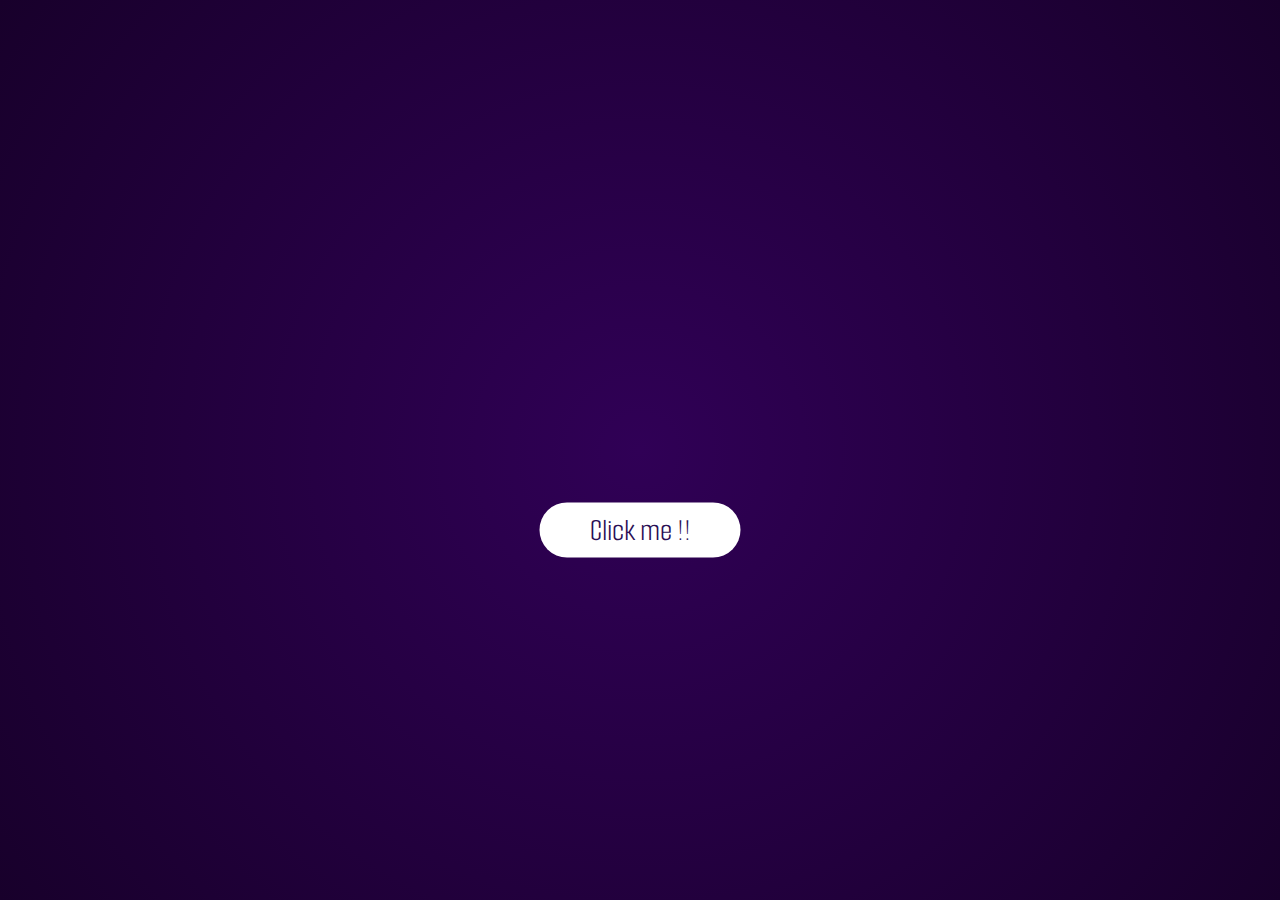
<file: index.html>
<!DOCTYPE html>
<html lang="en">
<head>
    <meta charset="UTF-8">
    <title>Hidden Story</title>
    
    <link rel="stylesheet" href="css/stylecustom.css">
    <link rel="icon" type="image/x-icon" href="img/question-mark.png">
</head>
<body>
    <section>
        <img src="img/stars-01.png" id="stars">
        <img src="img/planet-01.png" id="planet">
        <img src="img/base-01.png" id="base">
        <h2 id="text">HALO HALO <span> &#128579 </span></h2>
        <div id="text2">
            <!-- Here " việt nam " you can find activities to practise your reading skills. Reading will help you to improve your understanding of the language and build your vocabulary. -->
            Hmm...Không biết có phiền m mở máy xem mấy cái này không nữa. Phần này vốn không có ý định thêm vào đâu, mà nếu m đọc tới đây rồi thì bằng một cách thần kỳ nào đó nó lại được thêm vào đấy.
            <!-- The self-study lessons in this section are written and organised according to the levels of the Common European Framework of Reference for languages (CEFR). There are different types of texts and interactive exercises that practise the reading skills you need to do well in your studies, to get ahead at work and to communicate in English in your free time. -->
            Nhưng mà hình như nó cũng có câu chuyện để được thêm vào hay sao ấy, mà chuyện gì thì t quên mất rồi. M chắc kiểu " aiss chít tịt... đang đọc cái quái gì thế này". Grr... thiệt là t cũng không biết mình đang làm cái gì nữa :)) thôi, luyên thuyên đủ rồi.. gác cái mớ chít tịt này qua bên thôi nào, tới nội dung chính của cái này nè, nãy giờ rất là mất thời gian =)))
            <!-- <a href="#" id="btn2">Next</a> -->
           <!-- this is popup -->

           <label class="button demo-button" for="open-modal">Next !</label>

           <div class="modal__container">
             <!-- Here is the hidden checkbox element which makes toggling the modal work -->
             <input type="checkbox" id="open-modal" class="modal__toggler"  />
             <!-- Here is the background mask. When clicked, it closes the modal. Change this to a div to disable that functionality. -->
             <label class="modal__mask" for="open-modal"></label>
             <div class="modal">
               <label class="modal__close" for="open-modal"></label>
               <div class="modal__content">
                 <h1 class="modal__title">Khoan! Dừng khoảng là...2s</h1>
                 <p>Popup này hiện lên chỉ để làm m mất thêm tí thời gian thôi=)) <br>
                   Đọc kĩ hướng dẫn sử dụng, qua bên trang kia nhớ di chuyển con trỏ chuột vào chính giữa nhaa...và giờ thì tới nội dung chính thiệt nè !!<br>
                                        
                 </p>
                 <!-- <img src="http://placehold.it/600x300" alt="" /> -->
                 <!-- <p>Lorem ipsum dolor sit amet, consectetur adipisicing elit. Ratione voluptate aut, laudantium sit molestias dolores ea voluptatibus a optio illum sequi ullam reprehenderit culpa beatae tempore nulla qui id quam!</p> -->
                 <!-- <p>Lorem ipsum dolor sit amet, consectetur adipisicing elit. Ratione voluptate aut, laudantium sit molestias dolores ea voluptatibus a optio illum sequi ullam reprehenderit culpa beatae tempore nulla qui id quam!</p> -->
                 <!-- <label class="button" for="open-modal">Next</label> -->
                 <a href="htm/body.html" class="button"> Next ! </a>
               </div>
             </div>
           </div>

           <!-- end popup -->


        </div>
       
        <a href="#" id="btn"> Click me !! </a>
        <img src="img/astronaut&rocket-03.png" id="rocket">
    </section>
<!-- popup -->







    <script src="js/anime.min.js"></script>
    <script>
        var animation = anime.timeline({
            autoplay: false
        });

        animation
        .add({
            targets: '#btn',
            top: '1500px',
            duration: 500,
            easing: 'easeInOutSine'
        })

        .add({
            targets: '#stars',
            top: '0px',
            duration: 1000,
            easing: 'easeInOutSine'
        })

        .add({
            targets: '#base',
            bottom: '0px',
            duration: 1000,
            easing: 'easeInOutSine'
        })

        .add({
            targets: '#planet',
            top: '0px',
            duration: 1000,
            easing: 'easeInOutSine'
        })

        .add({
            targets: '#rocket',
            bottom: '0px',
            duration: 1000,
            easing: 'easeInOutSine'
        })

        .add({
            targets: '#text',
            marginRight: 0,
            duration: 1000,
            easing: 'easeInOutSine'
        })

        .add({
            targets: '#text2',
            marginRight: 0,
            duration: 1000,
            easing: 'easeInOutSine'
        })

        
        document.querySelector('#btn').onclick = animation.play;
    </script>
    <script> src="js/script.js"</script>
</body>
</html>
</file>
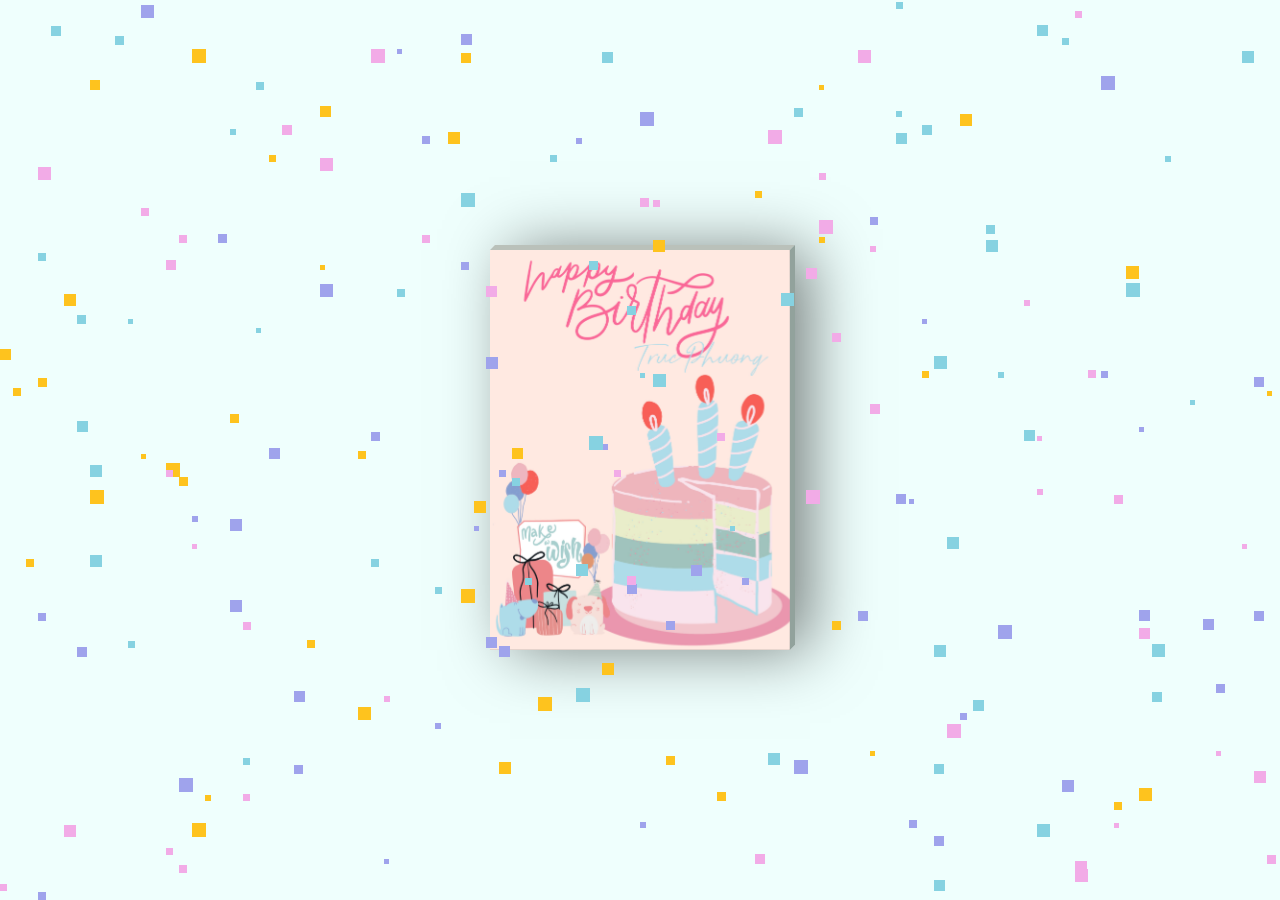
<file: htm/body.html>
<!DOCTYPE html>
<html lang="en">
<head>
    <meta charset="UTF-8">
    <title>Something4u</title>
    
    <link rel="stylesheet" href="../css/style-confetti-letter.css">
	<link rel="icon" type="image/x-icon" href="../img/gift-box.png">
</head>
<body>
    <div class="card">
		<div class="imgBox">
			<div class="bark"></div>
			<img src="../img/letter-01.jpg">
		</div>
		<div class="details">
			<h4 class="color1">Save the best for last</h2>
			<h4 class="color2 margin">HAPPY BIRTHDAY !!</h3>
			<p>Hello,</p>
			<p>Lại như mọi khi...</p>
			<p>Chúc m sinh nhât vui vẻ nhá, </p>
			<p>tuổi mới thành công và may mắn </p>
			<p>trong công việc, học tập.</p>
			<p>Hơi công nghiệp tí mà thôi kệ :v</p>
			<p>sin sin, chẻ châu, zui zẻ, </p>
			<p>và... đcbn, hết rồi :))</p>
			<p class="text-right">Happy Birthday !!</p>
			<p class="text-right">-DNV-</p>
		</div>
	</div>
    <script src="../js/scriptconfetti.js"> </script>
</body>
</html>
</file>
<file: css/stylecustom.css>
/* @import url('https://fonts.googleapis.com/css2?family=Poppins:wght@300&display=swap'); */
@import url('https://fonts.googleapis.com/css2?family=Smooch+Sans&display=swap');
*
{
    margin: 0;
    padding: 0;
    box-sizing: border-box;
    font-family: 'Smooch Sans', sans-serif;
  
}
body
{
    display: flex;
    justify-content: center;
    align-items: center;
    min-height: 100vh;
    background: radial-gradient(circle, #300056, #18002B);
}
section
{
    position: relative;
    width: 100%;
    height: 100vh;
    display: flex;
    justify-content: center;
    align-items: center;
    overflow: hidden;
}
section img
{
    position: absolute;
    top: 0;
    left: 0;
    width: 100%;
    pointer-events: none;
}
section img#planet
{
    top: -100%;
}
section img#stars
{
    top: -100%;
    height: 100%;
    object-fit: cover;
}
section img#rocket
{
    bottom: -100%;
    top: initial;
    z-index: 1;
}
section img#base
{
    bottom: -100%;
    top: initial;
    
}
/* content */
div#text2
{
    position: absolute;
    top: 290px;
    width: 700px;
    height: 650px;
    color: #fff;
    font-size: 22px;
    margin-right: -2500px;
}

#text
{
    position: absolute;
    top: 200px;
    color: #fff;
    font-size:  8vh;
    font-weight: 200;
    margin-right: -2000px;
}
#text span
{
    font-weight: 700;
}
a #btn{
  font-family: 'Smooch Sans', sans-serif;
}
#btn
{
    position: absolute;
    top: 50%;
    left: 50%;
    transform: translate(-50%,-50%);
    margin-top: 80px;
    text-decoration: none;
    display: inline-block;
    padding: 8px 50px;
    background: #fff;
    border-radius: 40px;
    font-size: 2em;
    color: #2b1055;
    z-index: 10000;
    
}



/* this is popup */
*, *:before, *:after {
  -webkit-box-sizing: border-box;
          box-sizing: border-box;
}
@import url('https://fonts.googleapis.com/css2?family=Smooch+Sans&display=swap');
/* img {
  max-width: 100%;
  height: auto;
} */
.modal__content p, h1{
  font-family: 'Smooch Sans', sans-serif;
  
}
.modal__content p{
  font-size: 20px;
}
.button {
  display: inline-block;
  padding: 15px 20px;
  font-size: 1em;
  color: white;
  background:  #FF5C8D;
  -webkit-transition: background 150ms ease-out;
  transition: background 150ms ease-out;
  border-radius: 5px;
  cursor: pointer;
}

.button:hover, .button:active {
  background:  #FFC0D3;
  -webkit-transition: background 250ms ease-out;
  transition: background 250ms ease-out;
}
a:link{
  text-decoration: none;
}
.modal {
  position: fixed;
  z-index: 20;
  max-width: 85%;
  width: 600px;
  top: 50%;
  left: 50%;
  border: 5px dotted #EF6D6D;
  border-radius: 5px;
  z-index: 1200;
  -webkit-transform: translate(-50%, -50%);
          transform: translate(-50%, -50%);
  margin: 0 auto;
  opacity: 1;
  -webkit-transition: margin-top 150ms ease-out, 
 opacity 150ms ease-out;
  transition: margin-top 150ms ease-out, 
 opacity 150ms ease-out;
  -webkit-box-shadow: 0px 0px 20px rgba(0, 0, 0, 0.6);
          box-shadow: 0px 0px 20px rgba(0, 0, 0, 0.6);
}

@media screen and (max-height: 500px) {
  .modal {
    width: 80%;
    ;
  }
}

.modal__toggler {
  display: none;
}

.modal__toggler:not(:checked) ~ .modal {
  position: absolute;
  overflow: hidden;
  clip: rect(0 0 0 0);
  opacity: 0;
  height: 1px;
  width: 1px;
  margin: -1px;
  padding: 0;
  border: 0;
  margin-top: -10px;
}

.modal__toggler:not(:checked) ~ .modal__mask {
  position: absolute;
  overflow: hidden;
  clip: rect(0 0 0 0);
  opacity: 0;
  height: 1px;
  width: 1px;
  margin: -1px;
  padding: 0;
  border: 0;
}

.modal__mask {
  position: fixed;
  height: 100%;
  width: 100%;
  top: 0;
  left: 0;
  opacity: 1;
  -webkit-transition: opacity 150ms ease-out;
  transition: opacity 150ms ease-out;
  background: RGBA(0, 0, 0, 0.7);
  cursor: pointer;
}

.modal__close::after {
  content: "\2715";
  position: absolute;
  display: inline-block;
  top: 10px;
  right: 10px;
  padding: 10px;
  font-size: 18px;
  font-weight: bold;
  cursor: pointer;
  color: #0C1E7F;
}

.modal__title {
  margin: 0;
  position: absolute;
  top: 20px;
  color: #573391;
}

.modal__content {
  background: #eee;
  padding: 30px;
  max-height: 90vh;
  overflow-x: auto;
}
.modal__content p{
  margin-top: 40px;
  margin-bottom: 20px;
  color: #524A4E;
}

.demo-button {
  position: absolute;
  padding: 15px 20px;
  left: 50%;
  top: 30%;
  border-radius: 40px;
  -webkit-transform: translate(-50%, -50%);
          transform: translate(-50%, -50%);
}

/*# sourceMappingURL=stylecustom.css.map */
</file>
<file: css/style-confetti-letter.css>
/* this is letter */
@import url('https://fonts.googleapis.com/css?family=Indie+Flower');
@import url('https://fonts.googleapis.com/css?family=Amatic+SC');
@import url('https://fonts.googleapis.com/css2?family=Dancing+Script&display=swap');
body {
	font-family: 'Dancing Script', cursive !important;
        font-size: 22px;
        background: #EFFFFD; /*CAPE HONEY*/
	margin: 0px;
	padding: 0px;
        
}

::selection {
	background: transparent;
}

h4 {
	font-size: 26px;
	line-height: 1px;
	font-family: 'Amatic SC', cursive !important;
}

.color1{color:#4FD3C4}/*MOUNTAIN MEADOW*/
.color2{color:#D18CE0/*TALL POPPY*/}


.card {
	/* color: #013243; SHERPA BLUE */
        color: #603601;
	position: absolute;
	top: 50%;
	left: 50%;
	width: 300px;
	height: 400px;
	background: #e0e1dc;
	transform-style: preserve-3d;
	transform: translate(-50%,-50%) perspective(2000px);
	box-shadow: inset 300px 0 50px rgba(0,0,0,.5), 20px 0 60px rgba(0,0,0,.5);
	transition: 1s;
}

.card:hover {
	transform: translate(-50%,-50%) perspective(2000px) rotate(15deg) scale(1.2);
	box-shadow: inset 20px 0 50px rgba(0,0,0,.5), 0 10px 100px rgba(0,0,0,.5);
}

.card:before {
	content:'';
	position: absolute;
	top: -5px;
	left: 0;
	width: 100%;
	height: 5px;
	background: #BAC1BA;
	transform-origin: bottom;
	transform: skewX(-45deg);
}

.card:after {
	content: '';
	position: absolute;
	top: 0;
	right: -5px;
	width: 5px;
	height: 100%;
	background: #92A29C;
	transform-origin: left;
	transform: skewY(-45deg);
}

.card .imgBox {
	width: 100%;
	height: 100%;
	position: relative;
	transform-origin: left;
	transition: .7s;
}

.card .bark {
	position: absolute;
	background: #e0e1dc;
	width: 100%;
	height: 100%;
	opacity: 0;
	transition: .7s;
}

.card .imgBox img {
	min-width: 250px;
	max-height: 400px;
}

.card:hover .imgBox {
	transform: rotateY(-135deg);
}

.card:hover .bark {
	opacity: 1;
	transition: .6s;
  box-shadow: 300px 200px 100px rgba(0, 0, 0, .4) inset;
}

.card .details {
	position: absolute;
	top: 0;
	left: 0;
	box-sizing: border-box;
	padding: 0 0 0 10px;
	z-index: -1;
	margin-top: 70px;
}

.card .details p {
	font-size: 15px;
	line-height: 5px;
	transform: rotate(-10deg);
	padding: 0 0 0 20px;
}

.card .details h4 {
	text-align: center;
}

.text-right {
	text-align: right;
}
/* this is confetti */
@-webkit-keyframes flame {
  50% {
    transform: scale(0.8) rotate(45deg);
  }
}

@keyframes flame {
  50% {
    transform: scale(0.8) rotate(45deg);
  }
}
.confetti {
  position: absolute;
  z-index: 999;
}

.confetti .rotate {
  -webkit-animation: driftRotate 1s infinite both ease-in-out;
          animation: driftRotate 1s infinite both ease-in-out;
  width: 100%;
  height: 100%;
}

.confetti .askew {
  width: 100%;
  height: 100%;
  -webkit-animation: drift 1s infinite alternate both ease-in-out;
          animation: drift 1s infinite alternate both ease-in-out;
}

.confetti:nth-child(0) .askew {
  -webkit-animation-duration: 1.65s;
          animation-duration: 1.65s;
  -webkit-animation-delay: -1.1385s;
          animation-delay: -1.1385s;
}

.confetti:nth-child(0) .rotate {
  -webkit-animation-duration: 1.66s;
          animation-duration: 1.66s;
  -webkit-animation-delay: -0.8134s;
          animation-delay: -0.8134s;
}

.confetti:nth-child(1) .askew {
  -webkit-animation-duration: 1.52s;
          animation-duration: 1.52s;
  -webkit-animation-delay: -0.3952s;
          animation-delay: -0.3952s;
}

.confetti:nth-child(1) .rotate {
  -webkit-animation-duration: 1.19s;
          animation-duration: 1.19s;
  -webkit-animation-delay: -0.6545s;
          animation-delay: -0.6545s;
}

.confetti:nth-child(2) .askew {
  -webkit-animation-duration: 1.93s;
          animation-duration: 1.93s;
  -webkit-animation-delay: -0.0579s;
          animation-delay: -0.0579s;
}

.confetti:nth-child(2) .rotate {
  -webkit-animation-duration: 1.11s;
          animation-duration: 1.11s;
  -webkit-animation-delay: -0.0222s;
          animation-delay: -0.0222s;
}

.confetti:nth-child(3) .askew {
  -webkit-animation-duration: 1.7s;
          animation-duration: 1.7s;
  -webkit-animation-delay: -1.411s;
          animation-delay: -1.411s;
}

.confetti:nth-child(3) .rotate {
  -webkit-animation-duration: 1.4s;
          animation-duration: 1.4s;
  -webkit-animation-delay: -0.84s;
          animation-delay: -0.84s;
}

.confetti:nth-child(4) .askew {
  -webkit-animation-duration: 1.89s;
          animation-duration: 1.89s;
  -webkit-animation-delay: -0.8316s;
          animation-delay: -0.8316s;
}

.confetti:nth-child(4) .rotate {
  -webkit-animation-duration: 1.98s;
          animation-duration: 1.98s;
  -webkit-animation-delay: -1.8612s;
          animation-delay: -1.8612s;
}

.confetti:nth-child(5) .askew {
  -webkit-animation-duration: 1.41s;
          animation-duration: 1.41s;
  -webkit-animation-delay: -0.0423s;
          animation-delay: -0.0423s;
}

.confetti:nth-child(5) .rotate {
  -webkit-animation-duration: 1.87s;
          animation-duration: 1.87s;
  -webkit-animation-delay: -1.3277s;
          animation-delay: -1.3277s;
}

.confetti:nth-child(6) .askew {
  -webkit-animation-duration: 1.44s;
          animation-duration: 1.44s;
  -webkit-animation-delay: -0.1584s;
          animation-delay: -0.1584s;
}

.confetti:nth-child(6) .rotate {
  -webkit-animation-duration: 1.5s;
          animation-duration: 1.5s;
  -webkit-animation-delay: -0.6s;
          animation-delay: -0.6s;
}

.confetti:nth-child(7) .askew {
  -webkit-animation-duration: 1.9s;
          animation-duration: 1.9s;
  -webkit-animation-delay: -0.304s;
          animation-delay: -0.304s;
}

.confetti:nth-child(7) .rotate {
  -webkit-animation-duration: 1.39s;
          animation-duration: 1.39s;
  -webkit-animation-delay: -1.2788s;
          animation-delay: -1.2788s;
}

.confetti:nth-child(8) .askew {
  -webkit-animation-duration: 1.8s;
          animation-duration: 1.8s;
  -webkit-animation-delay: -1.584s;
          animation-delay: -1.584s;
}

.confetti:nth-child(8) .rotate {
  -webkit-animation-duration: 1.94s;
          animation-duration: 1.94s;
  -webkit-animation-delay: -1.3968s;
          animation-delay: -1.3968s;
}

.confetti:nth-child(9) .askew {
  -webkit-animation-duration: 1.7s;
          animation-duration: 1.7s;
  -webkit-animation-delay: -1.19s;
          animation-delay: -1.19s;
}

.confetti:nth-child(9) .rotate {
  -webkit-animation-duration: 1.77s;
          animation-duration: 1.77s;
  -webkit-animation-delay: -0.2478s;
          animation-delay: -0.2478s;
}

.confetti:nth-child(10) .askew {
  -webkit-animation-duration: 1.24s;
          animation-duration: 1.24s;
  -webkit-animation-delay: -1.054s;
          animation-delay: -1.054s;
}

.confetti:nth-child(10) .rotate {
  -webkit-animation-duration: 1.32s;
          animation-duration: 1.32s;
  -webkit-animation-delay: -0.5808s;
          animation-delay: -0.5808s;
}

.confetti:nth-child(11) .askew {
  -webkit-animation-duration: 1.2s;
          animation-duration: 1.2s;
  -webkit-animation-delay: -0.072s;
          animation-delay: -0.072s;
}

.confetti:nth-child(11) .rotate {
  -webkit-animation-duration: 1.29s;
          animation-duration: 1.29s;
  -webkit-animation-delay: -0.5289s;
          animation-delay: -0.5289s;
}

.confetti:nth-child(12) .askew {
  -webkit-animation-duration: 1.95s;
          animation-duration: 1.95s;
  -webkit-animation-delay: -0.9945s;
          animation-delay: -0.9945s;
}

.confetti:nth-child(12) .rotate {
  -webkit-animation-duration: 1.85s;
          animation-duration: 1.85s;
  -webkit-animation-delay: -1.5355s;
          animation-delay: -1.5355s;
}

.confetti:nth-child(13) .askew {
  -webkit-animation-duration: 1.24s;
          animation-duration: 1.24s;
  -webkit-animation-delay: -0.1736s;
          animation-delay: -0.1736s;
}

.confetti:nth-child(13) .rotate {
  -webkit-animation-duration: 1.95s;
          animation-duration: 1.95s;
  -webkit-animation-delay: -0.078s;
          animation-delay: -0.078s;
}

.confetti:nth-child(14) .askew {
  -webkit-animation-duration: 1.89s;
          animation-duration: 1.89s;
  -webkit-animation-delay: -0.4347s;
          animation-delay: -0.4347s;
}

.confetti:nth-child(14) .rotate {
  -webkit-animation-duration: 1.82s;
          animation-duration: 1.82s;
  -webkit-animation-delay: -1.365s;
          animation-delay: -1.365s;
}

.confetti:nth-child(15) .askew {
  -webkit-animation-duration: 1.38s;
          animation-duration: 1.38s;
  -webkit-animation-delay: -0.8556s;
          animation-delay: -0.8556s;
}

.confetti:nth-child(15) .rotate {
  -webkit-animation-duration: 1.67s;
          animation-duration: 1.67s;
  -webkit-animation-delay: -1.6199s;
          animation-delay: -1.6199s;
}

.confetti:nth-child(16) .askew {
  -webkit-animation-duration: 1.44s;
          animation-duration: 1.44s;
  -webkit-animation-delay: -0.0864s;
          animation-delay: -0.0864s;
}

.confetti:nth-child(16) .rotate {
  -webkit-animation-duration: 1.12s;
          animation-duration: 1.12s;
  -webkit-animation-delay: -0.3248s;
          animation-delay: -0.3248s;
}

.confetti:nth-child(17) .askew {
  -webkit-animation-duration: 1.8s;
          animation-duration: 1.8s;
  -webkit-animation-delay: -0.936s;
          animation-delay: -0.936s;
}

.confetti:nth-child(17) .rotate {
  -webkit-animation-duration: 1.39s;
          animation-duration: 1.39s;
  -webkit-animation-delay: -0.6672s;
          animation-delay: -0.6672s;
}

.confetti:nth-child(18) .askew {
  -webkit-animation-duration: 1.96s;
          animation-duration: 1.96s;
  -webkit-animation-delay: -1.96s;
          animation-delay: -1.96s;
}

.confetti:nth-child(18) .rotate {
  -webkit-animation-duration: 1.19s;
          animation-duration: 1.19s;
  -webkit-animation-delay: -0.6069s;
          animation-delay: -0.6069s;
}

.confetti:nth-child(19) .askew {
  -webkit-animation-duration: 1.86s;
          animation-duration: 1.86s;
  -webkit-animation-delay: -1.4136s;
          animation-delay: -1.4136s;
}

.confetti:nth-child(19) .rotate {
  -webkit-animation-duration: 1.72s;
          animation-duration: 1.72s;
  -webkit-animation-delay: -1.4448s;
          animation-delay: -1.4448s;
}

.confetti:nth-child(20) .askew {
  -webkit-animation-duration: 1.98s;
          animation-duration: 1.98s;
  -webkit-animation-delay: -0.495s;
          animation-delay: -0.495s;
}

.confetti:nth-child(20) .rotate {
  -webkit-animation-duration: 1.11s;
          animation-duration: 1.11s;
  -webkit-animation-delay: -0.4884s;
          animation-delay: -0.4884s;
}

.confetti:nth-child(21) .askew {
  -webkit-animation-duration: 1.87s;
          animation-duration: 1.87s;
  -webkit-animation-delay: -1.5895s;
          animation-delay: -1.5895s;
}

.confetti:nth-child(21) .rotate {
  -webkit-animation-duration: 1.5s;
          animation-duration: 1.5s;
  -webkit-animation-delay: -1.44s;
          animation-delay: -1.44s;
}

.confetti:nth-child(22) .askew {
  -webkit-animation-duration: 1.31s;
          animation-duration: 1.31s;
  -webkit-animation-delay: -0.9039s;
          animation-delay: -0.9039s;
}

.confetti:nth-child(22) .rotate {
  -webkit-animation-duration: 1.68s;
          animation-duration: 1.68s;
  -webkit-animation-delay: -1.1424s;
          animation-delay: -1.1424s;
}

.confetti:nth-child(23) .askew {
  -webkit-animation-duration: 1.45s;
          animation-duration: 1.45s;
  -webkit-animation-delay: -0.928s;
          animation-delay: -0.928s;
}

.confetti:nth-child(23) .rotate {
  -webkit-animation-duration: 1.65s;
          animation-duration: 1.65s;
  -webkit-animation-delay: -1.155s;
          animation-delay: -1.155s;
}

.confetti:nth-child(24) .askew {
  -webkit-animation-duration: 1.12s;
          animation-duration: 1.12s;
  -webkit-animation-delay: -0.6496s;
          animation-delay: -0.6496s;
}

.confetti:nth-child(24) .rotate {
  -webkit-animation-duration: 1.04s;
          animation-duration: 1.04s;
  -webkit-animation-delay: -0.988s;
          animation-delay: -0.988s;
}

.confetti:nth-child(25) .askew {
  -webkit-animation-duration: 1.75s;
          animation-duration: 1.75s;
  -webkit-animation-delay: -1.26s;
          animation-delay: -1.26s;
}

.confetti:nth-child(25) .rotate {
  -webkit-animation-duration: 1.86s;
          animation-duration: 1.86s;
  -webkit-animation-delay: -1.8042s;
          animation-delay: -1.8042s;
}

.confetti:nth-child(26) .askew {
  -webkit-animation-duration: 1.14s;
          animation-duration: 1.14s;
  -webkit-animation-delay: -0.6384s;
          animation-delay: -0.6384s;
}

.confetti:nth-child(26) .rotate {
  -webkit-animation-duration: 1.65s;
          animation-duration: 1.65s;
  -webkit-animation-delay: -0.6435s;
          animation-delay: -0.6435s;
}

.confetti:nth-child(27) .askew {
  -webkit-animation-duration: 1.75s;
          animation-duration: 1.75s;
  -webkit-animation-delay: -1.715s;
          animation-delay: -1.715s;
}

.confetti:nth-child(27) .rotate {
  -webkit-animation-duration: 1.28s;
          animation-duration: 1.28s;
  -webkit-animation-delay: -0.2304s;
          animation-delay: -0.2304s;
}

.confetti:nth-child(28) .askew {
  -webkit-animation-duration: 1.43s;
          animation-duration: 1.43s;
  -webkit-animation-delay: -0.6006s;
          animation-delay: -0.6006s;
}

.confetti:nth-child(28) .rotate {
  -webkit-animation-duration: 1.38s;
          animation-duration: 1.38s;
  -webkit-animation-delay: -1.1454s;
          animation-delay: -1.1454s;
}

.confetti:nth-child(29) .askew {
  -webkit-animation-duration: 1.18s;
          animation-duration: 1.18s;
  -webkit-animation-delay: -0.649s;
          animation-delay: -0.649s;
}

.confetti:nth-child(29) .rotate {
  -webkit-animation-duration: 1.59s;
          animation-duration: 1.59s;
  -webkit-animation-delay: -0.4929s;
          animation-delay: -0.4929s;
}

.confetti:nth-child(30) .askew {
  -webkit-animation-duration: 1.11s;
          animation-duration: 1.11s;
  -webkit-animation-delay: -0.888s;
          animation-delay: -0.888s;
}

.confetti:nth-child(30) .rotate {
  -webkit-animation-duration: 1.75s;
          animation-duration: 1.75s;
  -webkit-animation-delay: -0.875s;
          animation-delay: -0.875s;
}

.confetti:nth-child(31) .askew {
  -webkit-animation-duration: 1.11s;
          animation-duration: 1.11s;
  -webkit-animation-delay: -0.8103s;
          animation-delay: -0.8103s;
}

.confetti:nth-child(31) .rotate {
  -webkit-animation-duration: 1.5s;
          animation-duration: 1.5s;
  -webkit-animation-delay: -1.305s;
          animation-delay: -1.305s;
}

.confetti:nth-child(32) .askew {
  -webkit-animation-duration: 1.25s;
          animation-duration: 1.25s;
  -webkit-animation-delay: -0.325s;
          animation-delay: -0.325s;
}

.confetti:nth-child(32) .rotate {
  -webkit-animation-duration: 1.42s;
          animation-duration: 1.42s;
  -webkit-animation-delay: -1.1786s;
          animation-delay: -1.1786s;
}

.confetti:nth-child(33) .askew {
  -webkit-animation-duration: 1.76s;
          animation-duration: 1.76s;
  -webkit-animation-delay: -0.8448s;
          animation-delay: -0.8448s;
}

.confetti:nth-child(33) .rotate {
  -webkit-animation-duration: 1.69s;
          animation-duration: 1.69s;
  -webkit-animation-delay: -0.5408s;
          animation-delay: -0.5408s;
}

.confetti:nth-child(34) .askew {
  -webkit-animation-duration: 1.22s;
          animation-duration: 1.22s;
  -webkit-animation-delay: -0.3416s;
          animation-delay: -0.3416s;
}

.confetti:nth-child(34) .rotate {
  -webkit-animation-duration: 1.02s;
          animation-duration: 1.02s;
  -webkit-animation-delay: -0.3162s;
          animation-delay: -0.3162s;
}

.confetti:nth-child(35) .askew {
  -webkit-animation-duration: 1.86s;
          animation-duration: 1.86s;
  -webkit-animation-delay: -0.9114s;
          animation-delay: -0.9114s;
}

.confetti:nth-child(35) .rotate {
  -webkit-animation-duration: 1.65s;
          animation-duration: 1.65s;
  -webkit-animation-delay: -0.5115s;
          animation-delay: -0.5115s;
}

.confetti:nth-child(36) .askew {
  -webkit-animation-duration: 1.67s;
          animation-duration: 1.67s;
  -webkit-animation-delay: -0.9352s;
          animation-delay: -0.9352s;
}

.confetti:nth-child(36) .rotate {
  -webkit-animation-duration: 1.22s;
          animation-duration: 1.22s;
  -webkit-animation-delay: -0.5734s;
          animation-delay: -0.5734s;
}

.confetti:nth-child(37) .askew {
  -webkit-animation-duration: 1.91s;
          animation-duration: 1.91s;
  -webkit-animation-delay: -1.0887s;
          animation-delay: -1.0887s;
}

.confetti:nth-child(37) .rotate {
  -webkit-animation-duration: 1.01s;
          animation-duration: 1.01s;
  -webkit-animation-delay: -0.6262s;
          animation-delay: -0.6262s;
}

.confetti:nth-child(38) .askew {
  -webkit-animation-duration: 1.39s;
          animation-duration: 1.39s;
  -webkit-animation-delay: -0.7645s;
          animation-delay: -0.7645s;
}

.confetti:nth-child(38) .rotate {
  -webkit-animation-duration: 1.76s;
          animation-duration: 1.76s;
  -webkit-animation-delay: -0.4048s;
          animation-delay: -0.4048s;
}

.confetti:nth-child(39) .askew {
  -webkit-animation-duration: 1.21s;
          animation-duration: 1.21s;
  -webkit-animation-delay: -0.5445s;
          animation-delay: -0.5445s;
}

.confetti:nth-child(39) .rotate {
  -webkit-animation-duration: 1.88s;
          animation-duration: 1.88s;
  -webkit-animation-delay: -0.6392s;
          animation-delay: -0.6392s;
}

.confetti:nth-child(40) .askew {
  -webkit-animation-duration: 1.87s;
          animation-duration: 1.87s;
  -webkit-animation-delay: -0.2431s;
          animation-delay: -0.2431s;
}

.confetti:nth-child(40) .rotate {
  -webkit-animation-duration: 1.76s;
          animation-duration: 1.76s;
  -webkit-animation-delay: -0.8096s;
          animation-delay: -0.8096s;
}

.confetti:nth-child(41) .askew {
  -webkit-animation-duration: 1.47s;
          animation-duration: 1.47s;
  -webkit-animation-delay: -1.1172s;
          animation-delay: -1.1172s;
}

.confetti:nth-child(41) .rotate {
  -webkit-animation-duration: 1.96s;
          animation-duration: 1.96s;
  -webkit-animation-delay: -1.4308s;
          animation-delay: -1.4308s;
}

.confetti:nth-child(42) .askew {
  -webkit-animation-duration: 1.54s;
          animation-duration: 1.54s;
  -webkit-animation-delay: -0.2926s;
          animation-delay: -0.2926s;
}

.confetti:nth-child(42) .rotate {
  -webkit-animation-duration: 1.01s;
          animation-duration: 1.01s;
  -webkit-animation-delay: -0.8686s;
          animation-delay: -0.8686s;
}

.confetti:nth-child(43) .askew {
  -webkit-animation-duration: 1.97s;
          animation-duration: 1.97s;
  -webkit-animation-delay: -0.2955s;
          animation-delay: -0.2955s;
}

.confetti:nth-child(43) .rotate {
  -webkit-animation-duration: 1.56s;
          animation-duration: 1.56s;
  -webkit-animation-delay: -0.0936s;
          animation-delay: -0.0936s;
}

.confetti:nth-child(44) .askew {
  -webkit-animation-duration: 1.75s;
          animation-duration: 1.75s;
  -webkit-animation-delay: -0.7s;
          animation-delay: -0.7s;
}

.confetti:nth-child(44) .rotate {
  -webkit-animation-duration: 1.69s;
          animation-duration: 1.69s;
  -webkit-animation-delay: -0.0169s;
          animation-delay: -0.0169s;
}

.confetti:nth-child(45) .askew {
  -webkit-animation-duration: 1.2s;
          animation-duration: 1.2s;
  -webkit-animation-delay: -0.768s;
          animation-delay: -0.768s;
}

.confetti:nth-child(45) .rotate {
  -webkit-animation-duration: 1.19s;
          animation-duration: 1.19s;
  -webkit-animation-delay: -0.714s;
          animation-delay: -0.714s;
}

.confetti:nth-child(46) .askew {
  -webkit-animation-duration: 1.25s;
          animation-duration: 1.25s;
  -webkit-animation-delay: -1.175s;
          animation-delay: -1.175s;
}

.confetti:nth-child(46) .rotate {
  -webkit-animation-duration: 1.49s;
          animation-duration: 1.49s;
  -webkit-animation-delay: -0.6407s;
          animation-delay: -0.6407s;
}

.confetti:nth-child(47) .askew {
  -webkit-animation-duration: 1.75s;
          animation-duration: 1.75s;
  -webkit-animation-delay: -0.42s;
          animation-delay: -0.42s;
}

.confetti:nth-child(47) .rotate {
  -webkit-animation-duration: 1.63s;
          animation-duration: 1.63s;
  -webkit-animation-delay: -0.6846s;
          animation-delay: -0.6846s;
}

.confetti:nth-child(48) .askew {
  -webkit-animation-duration: 1.53s;
          animation-duration: 1.53s;
  -webkit-animation-delay: -1.4382s;
          animation-delay: -1.4382s;
}

.confetti:nth-child(48) .rotate {
  -webkit-animation-duration: 1.52s;
          animation-duration: 1.52s;
  -webkit-animation-delay: -0.3344s;
          animation-delay: -0.3344s;
}

.confetti:nth-child(49) .askew {
  -webkit-animation-duration: 1.06s;
          animation-duration: 1.06s;
  -webkit-animation-delay: -0.53s;
          animation-delay: -0.53s;
}

.confetti:nth-child(49) .rotate {
  -webkit-animation-duration: 1.46s;
          animation-duration: 1.46s;
  -webkit-animation-delay: -0.1752s;
          animation-delay: -0.1752s;
}

.confetti:nth-child(50) .askew {
  -webkit-animation-duration: 1.12s;
          animation-duration: 1.12s;
  -webkit-animation-delay: -0.5936s;
          animation-delay: -0.5936s;
}

.confetti:nth-child(50) .rotate {
  -webkit-animation-duration: 1.04s;
          animation-duration: 1.04s;
  -webkit-animation-delay: -0.7072s;
          animation-delay: -0.7072s;
}

.confetti:nth-child(51) .askew {
  -webkit-animation-duration: 1.39s;
          animation-duration: 1.39s;
  -webkit-animation-delay: -1.1676s;
          animation-delay: -1.1676s;
}

.confetti:nth-child(51) .rotate {
  -webkit-animation-duration: 1.71s;
          animation-duration: 1.71s;
  -webkit-animation-delay: -1.6416s;
          animation-delay: -1.6416s;
}

.confetti:nth-child(52) .askew {
  -webkit-animation-duration: 1.44s;
          animation-duration: 1.44s;
  -webkit-animation-delay: -1.296s;
          animation-delay: -1.296s;
}

.confetti:nth-child(52) .rotate {
  -webkit-animation-duration: 1.72s;
          animation-duration: 1.72s;
  -webkit-animation-delay: -1.6168s;
          animation-delay: -1.6168s;
}

.confetti:nth-child(53) .askew {
  -webkit-animation-duration: 1.24s;
          animation-duration: 1.24s;
  -webkit-animation-delay: -0.992s;
          animation-delay: -0.992s;
}

.confetti:nth-child(53) .rotate {
  -webkit-animation-duration: 1.09s;
          animation-duration: 1.09s;
  -webkit-animation-delay: -0.8611s;
          animation-delay: -0.8611s;
}

.confetti:nth-child(54) .askew {
  -webkit-animation-duration: 1.99s;
          animation-duration: 1.99s;
  -webkit-animation-delay: -1.1542s;
          animation-delay: -1.1542s;
}

.confetti:nth-child(54) .rotate {
  -webkit-animation-duration: 1.49s;
          animation-duration: 1.49s;
  -webkit-animation-delay: -1.1473s;
          animation-delay: -1.1473s;
}

.confetti:nth-child(55) .askew {
  -webkit-animation-duration: 1.78s;
          animation-duration: 1.78s;
  -webkit-animation-delay: -0.2492s;
          animation-delay: -0.2492s;
}

.confetti:nth-child(55) .rotate {
  -webkit-animation-duration: 1.62s;
          animation-duration: 1.62s;
  -webkit-animation-delay: -1.1178s;
          animation-delay: -1.1178s;
}

.confetti:nth-child(56) .askew {
  -webkit-animation-duration: 1.67s;
          animation-duration: 1.67s;
  -webkit-animation-delay: -0.4175s;
          animation-delay: -0.4175s;
}

.confetti:nth-child(56) .rotate {
  -webkit-animation-duration: 1.4s;
          animation-duration: 1.4s;
  -webkit-animation-delay: -1.358s;
          animation-delay: -1.358s;
}

.confetti:nth-child(57) .askew {
  -webkit-animation-duration: 1.66s;
          animation-duration: 1.66s;
  -webkit-animation-delay: -0.3818s;
          animation-delay: -0.3818s;
}

.confetti:nth-child(57) .rotate {
  -webkit-animation-duration: 1.13s;
          animation-duration: 1.13s;
  -webkit-animation-delay: -0.2938s;
          animation-delay: -0.2938s;
}

.confetti:nth-child(58) .askew {
  -webkit-animation-duration: 1.65s;
          animation-duration: 1.65s;
  -webkit-animation-delay: -0.1485s;
          animation-delay: -0.1485s;
}

.confetti:nth-child(58) .rotate {
  -webkit-animation-duration: 1.39s;
          animation-duration: 1.39s;
  -webkit-animation-delay: -0.4865s;
          animation-delay: -0.4865s;
}

.confetti:nth-child(59) .askew {
  -webkit-animation-duration: 1.18s;
          animation-duration: 1.18s;
  -webkit-animation-delay: -0.7552s;
          animation-delay: -0.7552s;
}

.confetti:nth-child(59) .rotate {
  -webkit-animation-duration: 1.58s;
          animation-duration: 1.58s;
  -webkit-animation-delay: -0.0158s;
          animation-delay: -0.0158s;
}

.confetti:nth-child(60) .askew {
  -webkit-animation-duration: 1.82s;
          animation-duration: 1.82s;
  -webkit-animation-delay: -0.4732s;
          animation-delay: -0.4732s;
}

.confetti:nth-child(60) .rotate {
  -webkit-animation-duration: 1.99s;
          animation-duration: 1.99s;
  -webkit-animation-delay: -0.3781s;
          animation-delay: -0.3781s;
}

.confetti:nth-child(61) .askew {
  -webkit-animation-duration: 1.46s;
          animation-duration: 1.46s;
  -webkit-animation-delay: -1.2556s;
          animation-delay: -1.2556s;
}

.confetti:nth-child(61) .rotate {
  -webkit-animation-duration: 1.72s;
          animation-duration: 1.72s;
  -webkit-animation-delay: -0.602s;
          animation-delay: -0.602s;
}

.confetti:nth-child(62) .askew {
  -webkit-animation-duration: 1.42s;
          animation-duration: 1.42s;
  -webkit-animation-delay: -0.5112s;
          animation-delay: -0.5112s;
}

.confetti:nth-child(62) .rotate {
  -webkit-animation-duration: 1.88s;
          animation-duration: 1.88s;
  -webkit-animation-delay: -1.0528s;
          animation-delay: -1.0528s;
}

.confetti:nth-child(63) .askew {
  -webkit-animation-duration: 1.35s;
          animation-duration: 1.35s;
  -webkit-animation-delay: -1.35s;
          animation-delay: -1.35s;
}

.confetti:nth-child(63) .rotate {
  -webkit-animation-duration: 1.31s;
          animation-duration: 1.31s;
  -webkit-animation-delay: -1.2183s;
          animation-delay: -1.2183s;
}

.confetti:nth-child(64) .askew {
  -webkit-animation-duration: 1.14s;
          animation-duration: 1.14s;
  -webkit-animation-delay: -1.14s;
          animation-delay: -1.14s;
}

.confetti:nth-child(64) .rotate {
  -webkit-animation-duration: 2s;
          animation-duration: 2s;
  -webkit-animation-delay: -1.16s;
          animation-delay: -1.16s;
}

.confetti:nth-child(65) .askew {
  -webkit-animation-duration: 1.9s;
          animation-duration: 1.9s;
  -webkit-animation-delay: -0.931s;
          animation-delay: -0.931s;
}

.confetti:nth-child(65) .rotate {
  -webkit-animation-duration: 1.5s;
          animation-duration: 1.5s;
  -webkit-animation-delay: -0.99s;
          animation-delay: -0.99s;
}

.confetti:nth-child(66) .askew {
  -webkit-animation-duration: 1.3s;
          animation-duration: 1.3s;
  -webkit-animation-delay: -1.248s;
          animation-delay: -1.248s;
}

.confetti:nth-child(66) .rotate {
  -webkit-animation-duration: 1.56s;
          animation-duration: 1.56s;
  -webkit-animation-delay: -1.5288s;
          animation-delay: -1.5288s;
}

.confetti:nth-child(67) .askew {
  -webkit-animation-duration: 1.71s;
          animation-duration: 1.71s;
  -webkit-animation-delay: -1.0944s;
          animation-delay: -1.0944s;
}

.confetti:nth-child(67) .rotate {
  -webkit-animation-duration: 1.47s;
          animation-duration: 1.47s;
  -webkit-animation-delay: -1.3671s;
          animation-delay: -1.3671s;
}

.confetti:nth-child(68) .askew {
  -webkit-animation-duration: 1.48s;
          animation-duration: 1.48s;
  -webkit-animation-delay: -0.7696s;
          animation-delay: -0.7696s;
}

.confetti:nth-child(68) .rotate {
  -webkit-animation-duration: 2s;
          animation-duration: 2s;
  -webkit-animation-delay: -0.34s;
          animation-delay: -0.34s;
}

.confetti:nth-child(69) .askew {
  -webkit-animation-duration: 1.66s;
          animation-duration: 1.66s;
  -webkit-animation-delay: -0.83s;
          animation-delay: -0.83s;
}

.confetti:nth-child(69) .rotate {
  -webkit-animation-duration: 1.91s;
          animation-duration: 1.91s;
  -webkit-animation-delay: -0.8404s;
          animation-delay: -0.8404s;
}

.confetti:nth-child(70) .askew {
  -webkit-animation-duration: 1.11s;
          animation-duration: 1.11s;
  -webkit-animation-delay: -0.0666s;
          animation-delay: -0.0666s;
}

.confetti:nth-child(70) .rotate {
  -webkit-animation-duration: 1.56s;
          animation-duration: 1.56s;
  -webkit-animation-delay: -1.4508s;
          animation-delay: -1.4508s;
}

.confetti:nth-child(71) .askew {
  -webkit-animation-duration: 1.49s;
          animation-duration: 1.49s;
  -webkit-animation-delay: -1.3857s;
          animation-delay: -1.3857s;
}

.confetti:nth-child(71) .rotate {
  -webkit-animation-duration: 1.91s;
          animation-duration: 1.91s;
  -webkit-animation-delay: -1.1842s;
          animation-delay: -1.1842s;
}

.confetti:nth-child(72) .askew {
  -webkit-animation-duration: 1.11s;
          animation-duration: 1.11s;
  -webkit-animation-delay: -0.5661s;
          animation-delay: -0.5661s;
}

.confetti:nth-child(72) .rotate {
  -webkit-animation-duration: 1.26s;
          animation-duration: 1.26s;
  -webkit-animation-delay: -0.1008s;
          animation-delay: -0.1008s;
}

.confetti:nth-child(73) .askew {
  -webkit-animation-duration: 1.57s;
          animation-duration: 1.57s;
  -webkit-animation-delay: -0.5652s;
          animation-delay: -0.5652s;
}

.confetti:nth-child(73) .rotate {
  -webkit-animation-duration: 1.31s;
          animation-duration: 1.31s;
  -webkit-animation-delay: -0.0131s;
          animation-delay: -0.0131s;
}

.confetti:nth-child(74) .askew {
  -webkit-animation-duration: 1.02s;
          animation-duration: 1.02s;
  -webkit-animation-delay: -0.3876s;
          animation-delay: -0.3876s;
}

.confetti:nth-child(74) .rotate {
  -webkit-animation-duration: 1.7s;
          animation-duration: 1.7s;
  -webkit-animation-delay: -0.068s;
          animation-delay: -0.068s;
}

.confetti:nth-child(75) .askew {
  -webkit-animation-duration: 1.73s;
          animation-duration: 1.73s;
  -webkit-animation-delay: -0.8823s;
          animation-delay: -0.8823s;
}

.confetti:nth-child(75) .rotate {
  -webkit-animation-duration: 1.55s;
          animation-duration: 1.55s;
  -webkit-animation-delay: -1.023s;
          animation-delay: -1.023s;
}

.confetti:nth-child(76) .askew {
  -webkit-animation-duration: 1.37s;
          animation-duration: 1.37s;
  -webkit-animation-delay: -1.1782s;
          animation-delay: -1.1782s;
}

.confetti:nth-child(76) .rotate {
  -webkit-animation-duration: 1.09s;
          animation-duration: 1.09s;
  -webkit-animation-delay: -0.8284s;
          animation-delay: -0.8284s;
}

.confetti:nth-child(77) .askew {
  -webkit-animation-duration: 1.14s;
          animation-duration: 1.14s;
  -webkit-animation-delay: -0.8436s;
          animation-delay: -0.8436s;
}

.confetti:nth-child(77) .rotate {
  -webkit-animation-duration: 1.39s;
          animation-duration: 1.39s;
  -webkit-animation-delay: -1.0703s;
          animation-delay: -1.0703s;
}

.confetti:nth-child(78) .askew {
  -webkit-animation-duration: 1.77s;
          animation-duration: 1.77s;
  -webkit-animation-delay: -0.0885s;
          animation-delay: -0.0885s;
}

.confetti:nth-child(78) .rotate {
  -webkit-animation-duration: 1.94s;
          animation-duration: 1.94s;
  -webkit-animation-delay: -1.3386s;
          animation-delay: -1.3386s;
}

.confetti:nth-child(79) .askew {
  -webkit-animation-duration: 1.25s;
          animation-duration: 1.25s;
  -webkit-animation-delay: -0.6375s;
          animation-delay: -0.6375s;
}

.confetti:nth-child(79) .rotate {
  -webkit-animation-duration: 1.04s;
          animation-duration: 1.04s;
  -webkit-animation-delay: -0.8944s;
          animation-delay: -0.8944s;
}

.confetti:nth-child(80) .askew {
  -webkit-animation-duration: 1.29s;
          animation-duration: 1.29s;
  -webkit-animation-delay: -0.387s;
          animation-delay: -0.387s;
}

.confetti:nth-child(80) .rotate {
  -webkit-animation-duration: 1.11s;
          animation-duration: 1.11s;
  -webkit-animation-delay: -0.7104s;
          animation-delay: -0.7104s;
}

.confetti:nth-child(81) .askew {
  -webkit-animation-duration: 1.97s;
          animation-duration: 1.97s;
  -webkit-animation-delay: -1.8321s;
          animation-delay: -1.8321s;
}

.confetti:nth-child(81) .rotate {
  -webkit-animation-duration: 1.61s;
          animation-duration: 1.61s;
  -webkit-animation-delay: -0.0644s;
          animation-delay: -0.0644s;
}

.confetti:nth-child(82) .askew {
  -webkit-animation-duration: 1.99s;
          animation-duration: 1.99s;
  -webkit-animation-delay: -0.1393s;
          animation-delay: -0.1393s;
}

.confetti:nth-child(82) .rotate {
  -webkit-animation-duration: 1.94s;
          animation-duration: 1.94s;
  -webkit-animation-delay: -0.1358s;
          animation-delay: -0.1358s;
}

.confetti:nth-child(83) .askew {
  -webkit-animation-duration: 1.66s;
          animation-duration: 1.66s;
  -webkit-animation-delay: -1.2616s;
          animation-delay: -1.2616s;
}

.confetti:nth-child(83) .rotate {
  -webkit-animation-duration: 1.66s;
          animation-duration: 1.66s;
  -webkit-animation-delay: -1.494s;
          animation-delay: -1.494s;
}

.confetti:nth-child(84) .askew {
  -webkit-animation-duration: 1.62s;
          animation-duration: 1.62s;
  -webkit-animation-delay: -1.0044s;
          animation-delay: -1.0044s;
}

.confetti:nth-child(84) .rotate {
  -webkit-animation-duration: 1.83s;
          animation-duration: 1.83s;
  -webkit-animation-delay: -1.6104s;
          animation-delay: -1.6104s;
}

.confetti:nth-child(85) .askew {
  -webkit-animation-duration: 1.27s;
          animation-duration: 1.27s;
  -webkit-animation-delay: -0.5207s;
          animation-delay: -0.5207s;
}

.confetti:nth-child(85) .rotate {
  -webkit-animation-duration: 1.87s;
          animation-duration: 1.87s;
  -webkit-animation-delay: -1.4025s;
          animation-delay: -1.4025s;
}

.confetti:nth-child(86) .askew {
  -webkit-animation-duration: 1.79s;
          animation-duration: 1.79s;
  -webkit-animation-delay: -1.0203s;
          animation-delay: -1.0203s;
}

.confetti:nth-child(86) .rotate {
  -webkit-animation-duration: 1.4s;
          animation-duration: 1.4s;
  -webkit-animation-delay: -1.134s;
          animation-delay: -1.134s;
}

.confetti:nth-child(87) .askew {
  -webkit-animation-duration: 1.38s;
          animation-duration: 1.38s;
  -webkit-animation-delay: -1.1868s;
          animation-delay: -1.1868s;
}

.confetti:nth-child(87) .rotate {
  -webkit-animation-duration: 1.04s;
          animation-duration: 1.04s;
  -webkit-animation-delay: -0.9776s;
          animation-delay: -0.9776s;
}

.confetti:nth-child(88) .askew {
  -webkit-animation-duration: 1.48s;
          animation-duration: 1.48s;
  -webkit-animation-delay: -1.3172s;
          animation-delay: -1.3172s;
}

.confetti:nth-child(88) .rotate {
  -webkit-animation-duration: 1.18s;
          animation-duration: 1.18s;
  -webkit-animation-delay: -0.2124s;
          animation-delay: -0.2124s;
}

.confetti:nth-child(89) .askew {
  -webkit-animation-duration: 1.12s;
          animation-duration: 1.12s;
  -webkit-animation-delay: -0.3808s;
          animation-delay: -0.3808s;
}

.confetti:nth-child(89) .rotate {
  -webkit-animation-duration: 1.59s;
          animation-duration: 1.59s;
  -webkit-animation-delay: -1.3356s;
          animation-delay: -1.3356s;
}

.confetti:nth-child(90) .askew {
  -webkit-animation-duration: 1.26s;
          animation-duration: 1.26s;
  -webkit-animation-delay: -0.2142s;
          animation-delay: -0.2142s;
}

.confetti:nth-child(90) .rotate {
  -webkit-animation-duration: 1.71s;
          animation-duration: 1.71s;
  -webkit-animation-delay: -0.7866s;
          animation-delay: -0.7866s;
}

.confetti:nth-child(91) .askew {
  -webkit-animation-duration: 1.74s;
          animation-duration: 1.74s;
  -webkit-animation-delay: -1.479s;
          animation-delay: -1.479s;
}

.confetti:nth-child(91) .rotate {
  -webkit-animation-duration: 1.28s;
          animation-duration: 1.28s;
  -webkit-animation-delay: -0.1664s;
          animation-delay: -0.1664s;
}

.confetti:nth-child(92) .askew {
  -webkit-animation-duration: 1.9s;
          animation-duration: 1.9s;
  -webkit-animation-delay: -1.501s;
          animation-delay: -1.501s;
}

.confetti:nth-child(92) .rotate {
  -webkit-animation-duration: 1.85s;
          animation-duration: 1.85s;
  -webkit-animation-delay: -1.406s;
          animation-delay: -1.406s;
}

.confetti:nth-child(93) .askew {
  -webkit-animation-duration: 1.99s;
          animation-duration: 1.99s;
  -webkit-animation-delay: -1.0547s;
          animation-delay: -1.0547s;
}

.confetti:nth-child(93) .rotate {
  -webkit-animation-duration: 1.07s;
          animation-duration: 1.07s;
  -webkit-animation-delay: -0.749s;
          animation-delay: -0.749s;
}

.confetti:nth-child(94) .askew {
  -webkit-animation-duration: 1.5s;
          animation-duration: 1.5s;
  -webkit-animation-delay: -1.365s;
          animation-delay: -1.365s;
}

.confetti:nth-child(94) .rotate {
  -webkit-animation-duration: 1.94s;
          animation-duration: 1.94s;
  -webkit-animation-delay: -1.9206s;
          animation-delay: -1.9206s;
}

.confetti:nth-child(95) .askew {
  -webkit-animation-duration: 1.85s;
          animation-duration: 1.85s;
  -webkit-animation-delay: -1.6095s;
          animation-delay: -1.6095s;
}

.confetti:nth-child(95) .rotate {
  -webkit-animation-duration: 1.45s;
          animation-duration: 1.45s;
  -webkit-animation-delay: -0.0435s;
          animation-delay: -0.0435s;
}

.confetti:nth-child(96) .askew {
  -webkit-animation-duration: 1.81s;
          animation-duration: 1.81s;
  -webkit-animation-delay: -0.9412s;
          animation-delay: -0.9412s;
}

.confetti:nth-child(96) .rotate {
  -webkit-animation-duration: 1.07s;
          animation-duration: 1.07s;
  -webkit-animation-delay: -0.7169s;
          animation-delay: -0.7169s;
}

.confetti:nth-child(97) .askew {
  -webkit-animation-duration: 1.77s;
          animation-duration: 1.77s;
  -webkit-animation-delay: -0.9912s;
          animation-delay: -0.9912s;
}

.confetti:nth-child(97) .rotate {
  -webkit-animation-duration: 1.6s;
          animation-duration: 1.6s;
  -webkit-animation-delay: -1.52s;
          animation-delay: -1.52s;
}

.confetti:nth-child(98) .askew {
  -webkit-animation-duration: 1.61s;
          animation-duration: 1.61s;
  -webkit-animation-delay: -0.2415s;
          animation-delay: -0.2415s;
}

.confetti:nth-child(98) .rotate {
  -webkit-animation-duration: 1.18s;
          animation-duration: 1.18s;
  -webkit-animation-delay: -0.5546s;
          animation-delay: -0.5546s;
}

.confetti:nth-child(99) .askew {
  -webkit-animation-duration: 1.3s;
          animation-duration: 1.3s;
  -webkit-animation-delay: -0.325s;
          animation-delay: -0.325s;
}

.confetti:nth-child(99) .rotate {
  -webkit-animation-duration: 1.32s;
          animation-duration: 1.32s;
  -webkit-animation-delay: -0.528s;
          animation-delay: -0.528s;
}

.confetti:nth-child(100) .askew {
  -webkit-animation-duration: 1.13s;
          animation-duration: 1.13s;
  -webkit-animation-delay: -0.9605s;
          animation-delay: -0.9605s;
}

.confetti:nth-child(100) .rotate {
  -webkit-animation-duration: 1.9s;
          animation-duration: 1.9s;
  -webkit-animation-delay: -1.634s;
          animation-delay: -1.634s;
}

.confetti:nth-child(101) .askew {
  -webkit-animation-duration: 1.13s;
          animation-duration: 1.13s;
  -webkit-animation-delay: -0.4181s;
          animation-delay: -0.4181s;
}

.confetti:nth-child(101) .rotate {
  -webkit-animation-duration: 1.5s;
          animation-duration: 1.5s;
  -webkit-animation-delay: -1.2s;
          animation-delay: -1.2s;
}

.confetti:nth-child(102) .askew {
  -webkit-animation-duration: 1.04s;
          animation-duration: 1.04s;
  -webkit-animation-delay: -0.0208s;
          animation-delay: -0.0208s;
}

.confetti:nth-child(102) .rotate {
  -webkit-animation-duration: 1.03s;
          animation-duration: 1.03s;
  -webkit-animation-delay: -1.0197s;
          animation-delay: -1.0197s;
}

.confetti:nth-child(103) .askew {
  -webkit-animation-duration: 1.96s;
          animation-duration: 1.96s;
  -webkit-animation-delay: -0.1764s;
          animation-delay: -0.1764s;
}

.confetti:nth-child(103) .rotate {
  -webkit-animation-duration: 1.7s;
          animation-duration: 1.7s;
  -webkit-animation-delay: -1.564s;
          animation-delay: -1.564s;
}

.confetti:nth-child(104) .askew {
  -webkit-animation-duration: 1.12s;
          animation-duration: 1.12s;
  -webkit-animation-delay: -0.0896s;
          animation-delay: -0.0896s;
}

.confetti:nth-child(104) .rotate {
  -webkit-animation-duration: 1.37s;
          animation-duration: 1.37s;
  -webkit-animation-delay: -0.6439s;
          animation-delay: -0.6439s;
}

.confetti:nth-child(105) .askew {
  -webkit-animation-duration: 1.96s;
          animation-duration: 1.96s;
  -webkit-animation-delay: -0.294s;
          animation-delay: -0.294s;
}

.confetti:nth-child(105) .rotate {
  -webkit-animation-duration: 1.52s;
          animation-duration: 1.52s;
  -webkit-animation-delay: -0.3952s;
          animation-delay: -0.3952s;
}

.confetti:nth-child(106) .askew {
  -webkit-animation-duration: 1.24s;
          animation-duration: 1.24s;
  -webkit-animation-delay: -0.5456s;
          animation-delay: -0.5456s;
}

.confetti:nth-child(106) .rotate {
  -webkit-animation-duration: 1.97s;
          animation-duration: 1.97s;
  -webkit-animation-delay: -1.379s;
          animation-delay: -1.379s;
}

.confetti:nth-child(107) .askew {
  -webkit-animation-duration: 1.09s;
          animation-duration: 1.09s;
  -webkit-animation-delay: -0.2834s;
          animation-delay: -0.2834s;
}

.confetti:nth-child(107) .rotate {
  -webkit-animation-duration: 1.87s;
          animation-duration: 1.87s;
  -webkit-animation-delay: -0.561s;
          animation-delay: -0.561s;
}

.confetti:nth-child(108) .askew {
  -webkit-animation-duration: 1.27s;
          animation-duration: 1.27s;
  -webkit-animation-delay: -0.9398s;
          animation-delay: -0.9398s;
}

.confetti:nth-child(108) .rotate {
  -webkit-animation-duration: 1.31s;
          animation-duration: 1.31s;
  -webkit-animation-delay: -0.9825s;
          animation-delay: -0.9825s;
}

.confetti:nth-child(109) .askew {
  -webkit-animation-duration: 1.81s;
          animation-duration: 1.81s;
  -webkit-animation-delay: -0.1991s;
          animation-delay: -0.1991s;
}

.confetti:nth-child(109) .rotate {
  -webkit-animation-duration: 1.3s;
          animation-duration: 1.3s;
  -webkit-animation-delay: -0.65s;
          animation-delay: -0.65s;
}

.confetti:nth-child(110) .askew {
  -webkit-animation-duration: 1.55s;
          animation-duration: 1.55s;
  -webkit-animation-delay: -1.333s;
          animation-delay: -1.333s;
}

.confetti:nth-child(110) .rotate {
  -webkit-animation-duration: 1.79s;
          animation-duration: 1.79s;
  -webkit-animation-delay: -0.9845s;
          animation-delay: -0.9845s;
}

.confetti:nth-child(111) .askew {
  -webkit-animation-duration: 1.03s;
          animation-duration: 1.03s;
  -webkit-animation-delay: -0.1854s;
          animation-delay: -0.1854s;
}

.confetti:nth-child(111) .rotate {
  -webkit-animation-duration: 1.38s;
          animation-duration: 1.38s;
  -webkit-animation-delay: -1.38s;
          animation-delay: -1.38s;
}

.confetti:nth-child(112) .askew {
  -webkit-animation-duration: 1.72s;
          animation-duration: 1.72s;
  -webkit-animation-delay: -0.4128s;
          animation-delay: -0.4128s;
}

.confetti:nth-child(112) .rotate {
  -webkit-animation-duration: 1.89s;
          animation-duration: 1.89s;
  -webkit-animation-delay: -0.9072s;
          animation-delay: -0.9072s;
}

.confetti:nth-child(113) .askew {
  -webkit-animation-duration: 1.96s;
          animation-duration: 1.96s;
  -webkit-animation-delay: -1.666s;
          animation-delay: -1.666s;
}

.confetti:nth-child(113) .rotate {
  -webkit-animation-duration: 1.25s;
          animation-duration: 1.25s;
  -webkit-animation-delay: -0.275s;
          animation-delay: -0.275s;
}

.confetti:nth-child(114) .askew {
  -webkit-animation-duration: 1.64s;
          animation-duration: 1.64s;
  -webkit-animation-delay: -0.9348s;
          animation-delay: -0.9348s;
}

.confetti:nth-child(114) .rotate {
  -webkit-animation-duration: 1.78s;
          animation-duration: 1.78s;
  -webkit-animation-delay: -0.8722s;
          animation-delay: -0.8722s;
}

.confetti:nth-child(115) .askew {
  -webkit-animation-duration: 1.39s;
          animation-duration: 1.39s;
  -webkit-animation-delay: -1.3761s;
          animation-delay: -1.3761s;
}

.confetti:nth-child(115) .rotate {
  -webkit-animation-duration: 1.47s;
          animation-duration: 1.47s;
  -webkit-animation-delay: -0.8379s;
          animation-delay: -0.8379s;
}

.confetti:nth-child(116) .askew {
  -webkit-animation-duration: 1.83s;
          animation-duration: 1.83s;
  -webkit-animation-delay: -1.5738s;
          animation-delay: -1.5738s;
}

.confetti:nth-child(116) .rotate {
  -webkit-animation-duration: 1.62s;
          animation-duration: 1.62s;
  -webkit-animation-delay: -0.567s;
          animation-delay: -0.567s;
}

.confetti:nth-child(117) .askew {
  -webkit-animation-duration: 1.34s;
          animation-duration: 1.34s;
  -webkit-animation-delay: -0.1608s;
          animation-delay: -0.1608s;
}

.confetti:nth-child(117) .rotate {
  -webkit-animation-duration: 1.3s;
          animation-duration: 1.3s;
  -webkit-animation-delay: -0.182s;
          animation-delay: -0.182s;
}

.confetti:nth-child(118) .askew {
  -webkit-animation-duration: 1.94s;
          animation-duration: 1.94s;
  -webkit-animation-delay: -1.552s;
          animation-delay: -1.552s;
}

.confetti:nth-child(118) .rotate {
  -webkit-animation-duration: 1.2s;
          animation-duration: 1.2s;
  -webkit-animation-delay: -1.2s;
          animation-delay: -1.2s;
}

.confetti:nth-child(119) .askew {
  -webkit-animation-duration: 1.52s;
          animation-duration: 1.52s;
  -webkit-animation-delay: -0.2128s;
          animation-delay: -0.2128s;
}

.confetti:nth-child(119) .rotate {
  -webkit-animation-duration: 1.59s;
          animation-duration: 1.59s;
  -webkit-animation-delay: -0.5088s;
          animation-delay: -0.5088s;
}

.confetti:nth-child(120) .askew {
  -webkit-animation-duration: 1.33s;
          animation-duration: 1.33s;
  -webkit-animation-delay: -0.8512s;
          animation-delay: -0.8512s;
}

.confetti:nth-child(120) .rotate {
  -webkit-animation-duration: 1.03s;
          animation-duration: 1.03s;
  -webkit-animation-delay: -0.515s;
          animation-delay: -0.515s;
}

.confetti:nth-child(121) .askew {
  -webkit-animation-duration: 1.4s;
          animation-duration: 1.4s;
  -webkit-animation-delay: -0.784s;
          animation-delay: -0.784s;
}

.confetti:nth-child(121) .rotate {
  -webkit-animation-duration: 1.29s;
          animation-duration: 1.29s;
  -webkit-animation-delay: -0.774s;
          animation-delay: -0.774s;
}

.confetti:nth-child(122) .askew {
  -webkit-animation-duration: 1.89s;
          animation-duration: 1.89s;
  -webkit-animation-delay: -0.756s;
          animation-delay: -0.756s;
}

.confetti:nth-child(122) .rotate {
  -webkit-animation-duration: 1.36s;
          animation-duration: 1.36s;
  -webkit-animation-delay: -0.34s;
          animation-delay: -0.34s;
}

.confetti:nth-child(123) .askew {
  -webkit-animation-duration: 1.67s;
          animation-duration: 1.67s;
  -webkit-animation-delay: -1.3026s;
          animation-delay: -1.3026s;
}

.confetti:nth-child(123) .rotate {
  -webkit-animation-duration: 1.45s;
          animation-duration: 1.45s;
  -webkit-animation-delay: -1.1165s;
          animation-delay: -1.1165s;
}

.confetti:nth-child(124) .askew {
  -webkit-animation-duration: 1.97s;
          animation-duration: 1.97s;
  -webkit-animation-delay: -1.4381s;
          animation-delay: -1.4381s;
}

.confetti:nth-child(124) .rotate {
  -webkit-animation-duration: 1.68s;
          animation-duration: 1.68s;
  -webkit-animation-delay: -1.2936s;
          animation-delay: -1.2936s;
}

.confetti:nth-child(125) .askew {
  -webkit-animation-duration: 1.77s;
          animation-duration: 1.77s;
  -webkit-animation-delay: -1.593s;
          animation-delay: -1.593s;
}

.confetti:nth-child(125) .rotate {
  -webkit-animation-duration: 1.78s;
          animation-duration: 1.78s;
  -webkit-animation-delay: -0.3026s;
          animation-delay: -0.3026s;
}

.confetti:nth-child(126) .askew {
  -webkit-animation-duration: 1.57s;
          animation-duration: 1.57s;
  -webkit-animation-delay: -0.0785s;
          animation-delay: -0.0785s;
}

.confetti:nth-child(126) .rotate {
  -webkit-animation-duration: 1.25s;
          animation-duration: 1.25s;
  -webkit-animation-delay: -0.8375s;
          animation-delay: -0.8375s;
}

.confetti:nth-child(127) .askew {
  -webkit-animation-duration: 1.52s;
          animation-duration: 1.52s;
  -webkit-animation-delay: -1.0032s;
          animation-delay: -1.0032s;
}

.confetti:nth-child(127) .rotate {
  -webkit-animation-duration: 1.59s;
          animation-duration: 1.59s;
  -webkit-animation-delay: -0.4134s;
          animation-delay: -0.4134s;
}

.confetti:nth-child(128) .askew {
  -webkit-animation-duration: 1.98s;
          animation-duration: 1.98s;
  -webkit-animation-delay: -0.7524s;
          animation-delay: -0.7524s;
}

.confetti:nth-child(128) .rotate {
  -webkit-animation-duration: 1.88s;
          animation-duration: 1.88s;
  -webkit-animation-delay: -0.9588s;
          animation-delay: -0.9588s;
}

.confetti:nth-child(129) .askew {
  -webkit-animation-duration: 1.17s;
          animation-duration: 1.17s;
  -webkit-animation-delay: -0.2574s;
          animation-delay: -0.2574s;
}

.confetti:nth-child(129) .rotate {
  -webkit-animation-duration: 1.79s;
          animation-duration: 1.79s;
  -webkit-animation-delay: -0.1253s;
          animation-delay: -0.1253s;
}

.confetti:nth-child(130) .askew {
  -webkit-animation-duration: 1.96s;
          animation-duration: 1.96s;
  -webkit-animation-delay: -0.8428s;
          animation-delay: -0.8428s;
}

.confetti:nth-child(130) .rotate {
  -webkit-animation-duration: 1.7s;
          animation-duration: 1.7s;
  -webkit-animation-delay: -0.748s;
          animation-delay: -0.748s;
}

.confetti:nth-child(131) .askew {
  -webkit-animation-duration: 1.33s;
          animation-duration: 1.33s;
  -webkit-animation-delay: -0.2128s;
          animation-delay: -0.2128s;
}

.confetti:nth-child(131) .rotate {
  -webkit-animation-duration: 1.35s;
          animation-duration: 1.35s;
  -webkit-animation-delay: -0.027s;
          animation-delay: -0.027s;
}

.confetti:nth-child(132) .askew {
  -webkit-animation-duration: 1.43s;
          animation-duration: 1.43s;
  -webkit-animation-delay: -0.7436s;
          animation-delay: -0.7436s;
}

.confetti:nth-child(132) .rotate {
  -webkit-animation-duration: 1.03s;
          animation-duration: 1.03s;
  -webkit-animation-delay: -0.8137s;
          animation-delay: -0.8137s;
}

.confetti:nth-child(133) .askew {
  -webkit-animation-duration: 1.97s;
          animation-duration: 1.97s;
  -webkit-animation-delay: -1.379s;
          animation-delay: -1.379s;
}

.confetti:nth-child(133) .rotate {
  -webkit-animation-duration: 1.35s;
          animation-duration: 1.35s;
  -webkit-animation-delay: -0.7965s;
          animation-delay: -0.7965s;
}

.confetti:nth-child(134) .askew {
  -webkit-animation-duration: 1.5s;
          animation-duration: 1.5s;
  -webkit-animation-delay: -0.675s;
          animation-delay: -0.675s;
}

.confetti:nth-child(134) .rotate {
  -webkit-animation-duration: 1.15s;
          animation-duration: 1.15s;
  -webkit-animation-delay: -0.437s;
          animation-delay: -0.437s;
}

.confetti:nth-child(135) .askew {
  -webkit-animation-duration: 1.81s;
          animation-duration: 1.81s;
  -webkit-animation-delay: -1.267s;
          animation-delay: -1.267s;
}

.confetti:nth-child(135) .rotate {
  -webkit-animation-duration: 1.99s;
          animation-duration: 1.99s;
  -webkit-animation-delay: -1.9701s;
          animation-delay: -1.9701s;
}

.confetti:nth-child(136) .askew {
  -webkit-animation-duration: 1.1s;
          animation-duration: 1.1s;
  -webkit-animation-delay: -0.319s;
          animation-delay: -0.319s;
}

.confetti:nth-child(136) .rotate {
  -webkit-animation-duration: 1.16s;
          animation-duration: 1.16s;
  -webkit-animation-delay: -0.638s;
          animation-delay: -0.638s;
}

.confetti:nth-child(137) .askew {
  -webkit-animation-duration: 1.08s;
          animation-duration: 1.08s;
  -webkit-animation-delay: -0.2052s;
          animation-delay: -0.2052s;
}

.confetti:nth-child(137) .rotate {
  -webkit-animation-duration: 1.76s;
          animation-duration: 1.76s;
  -webkit-animation-delay: -1.496s;
          animation-delay: -1.496s;
}

.confetti:nth-child(138) .askew {
  -webkit-animation-duration: 1.41s;
          animation-duration: 1.41s;
  -webkit-animation-delay: -1.1703s;
          animation-delay: -1.1703s;
}

.confetti:nth-child(138) .rotate {
  -webkit-animation-duration: 1.57s;
          animation-duration: 1.57s;
  -webkit-animation-delay: -1.1775s;
          animation-delay: -1.1775s;
}

.confetti:nth-child(139) .askew {
  -webkit-animation-duration: 1.66s;
          animation-duration: 1.66s;
  -webkit-animation-delay: -0.083s;
          animation-delay: -0.083s;
}

.confetti:nth-child(139) .rotate {
  -webkit-animation-duration: 1.71s;
          animation-duration: 1.71s;
  -webkit-animation-delay: -0.1881s;
          animation-delay: -0.1881s;
}

.confetti:nth-child(140) .askew {
  -webkit-animation-duration: 1.95s;
          animation-duration: 1.95s;
  -webkit-animation-delay: -0.273s;
          animation-delay: -0.273s;
}

.confetti:nth-child(140) .rotate {
  -webkit-animation-duration: 1.18s;
          animation-duration: 1.18s;
  -webkit-animation-delay: -1.1092s;
          animation-delay: -1.1092s;
}

.confetti:nth-child(141) .askew {
  -webkit-animation-duration: 1.94s;
          animation-duration: 1.94s;
  -webkit-animation-delay: -1.2804s;
          animation-delay: -1.2804s;
}

.confetti:nth-child(141) .rotate {
  -webkit-animation-duration: 1.73s;
          animation-duration: 1.73s;
  -webkit-animation-delay: -1.6435s;
          animation-delay: -1.6435s;
}

.confetti:nth-child(142) .askew {
  -webkit-animation-duration: 1.26s;
          animation-duration: 1.26s;
  -webkit-animation-delay: -1.2222s;
          animation-delay: -1.2222s;
}

.confetti:nth-child(142) .rotate {
  -webkit-animation-duration: 1.76s;
          animation-duration: 1.76s;
  -webkit-animation-delay: -0.7744s;
          animation-delay: -0.7744s;
}

.confetti:nth-child(143) .askew {
  -webkit-animation-duration: 1.24s;
          animation-duration: 1.24s;
  -webkit-animation-delay: -0.3844s;
          animation-delay: -0.3844s;
}

.confetti:nth-child(143) .rotate {
  -webkit-animation-duration: 1.96s;
          animation-duration: 1.96s;
  -webkit-animation-delay: -0.7252s;
          animation-delay: -0.7252s;
}

.confetti:nth-child(144) .askew {
  -webkit-animation-duration: 1.1s;
          animation-duration: 1.1s;
  -webkit-animation-delay: -0.418s;
          animation-delay: -0.418s;
}

.confetti:nth-child(144) .rotate {
  -webkit-animation-duration: 1.74s;
          animation-duration: 1.74s;
  -webkit-animation-delay: -1.0614s;
          animation-delay: -1.0614s;
}

.confetti:nth-child(145) .askew {
  -webkit-animation-duration: 1.23s;
          animation-duration: 1.23s;
  -webkit-animation-delay: -0.5658s;
          animation-delay: -0.5658s;
}

.confetti:nth-child(145) .rotate {
  -webkit-animation-duration: 1.97s;
          animation-duration: 1.97s;
  -webkit-animation-delay: -0.5516s;
          animation-delay: -0.5516s;
}

.confetti:nth-child(146) .askew {
  -webkit-animation-duration: 1.25s;
          animation-duration: 1.25s;
  -webkit-animation-delay: -0.5125s;
          animation-delay: -0.5125s;
}

.confetti:nth-child(146) .rotate {
  -webkit-animation-duration: 1.7s;
          animation-duration: 1.7s;
  -webkit-animation-delay: -0.782s;
          animation-delay: -0.782s;
}

.confetti:nth-child(147) .askew {
  -webkit-animation-duration: 1.25s;
          animation-duration: 1.25s;
  -webkit-animation-delay: -1.25s;
          animation-delay: -1.25s;
}

.confetti:nth-child(147) .rotate {
  -webkit-animation-duration: 1.73s;
          animation-duration: 1.73s;
  -webkit-animation-delay: -1.3148s;
          animation-delay: -1.3148s;
}

.confetti:nth-child(148) .askew {
  -webkit-animation-duration: 1.32s;
          animation-duration: 1.32s;
  -webkit-animation-delay: -0.2904s;
          animation-delay: -0.2904s;
}

.confetti:nth-child(148) .rotate {
  -webkit-animation-duration: 1.31s;
          animation-duration: 1.31s;
  -webkit-animation-delay: -0.2358s;
          animation-delay: -0.2358s;
}

.confetti:nth-child(149) .askew {
  -webkit-animation-duration: 1.96s;
          animation-duration: 1.96s;
  -webkit-animation-delay: -0.7252s;
          animation-delay: -0.7252s;
}

.confetti:nth-child(149) .rotate {
  -webkit-animation-duration: 1.27s;
          animation-duration: 1.27s;
  -webkit-animation-delay: -0.9144s;
          animation-delay: -0.9144s;
}

.confetti:nth-child(150) .askew {
  -webkit-animation-duration: 1.73s;
          animation-duration: 1.73s;
  -webkit-animation-delay: -0.4671s;
          animation-delay: -0.4671s;
}

.confetti:nth-child(150) .rotate {
  -webkit-animation-duration: 1.18s;
          animation-duration: 1.18s;
  -webkit-animation-delay: -0.3658s;
          animation-delay: -0.3658s;
}

.confetti:nth-child(151) .askew {
  -webkit-animation-duration: 1.35s;
          animation-duration: 1.35s;
  -webkit-animation-delay: -0.0945s;
          animation-delay: -0.0945s;
}

.confetti:nth-child(151) .rotate {
  -webkit-animation-duration: 1.36s;
          animation-duration: 1.36s;
  -webkit-animation-delay: -0.272s;
          animation-delay: -0.272s;
}

.confetti:nth-child(152) .askew {
  -webkit-animation-duration: 1.24s;
          animation-duration: 1.24s;
  -webkit-animation-delay: -0.7192s;
          animation-delay: -0.7192s;
}

.confetti:nth-child(152) .rotate {
  -webkit-animation-duration: 1.34s;
          animation-duration: 1.34s;
  -webkit-animation-delay: -0.1742s;
          animation-delay: -0.1742s;
}

.confetti:nth-child(153) .askew {
  -webkit-animation-duration: 1.83s;
          animation-duration: 1.83s;
  -webkit-animation-delay: -1.7934s;
          animation-delay: -1.7934s;
}

.confetti:nth-child(153) .rotate {
  -webkit-animation-duration: 1.21s;
          animation-duration: 1.21s;
  -webkit-animation-delay: -1.1616s;
          animation-delay: -1.1616s;
}

.confetti:nth-child(154) .askew {
  -webkit-animation-duration: 1.42s;
          animation-duration: 1.42s;
  -webkit-animation-delay: -0.2556s;
          animation-delay: -0.2556s;
}

.confetti:nth-child(154) .rotate {
  -webkit-animation-duration: 1.17s;
          animation-duration: 1.17s;
  -webkit-animation-delay: -0.6435s;
          animation-delay: -0.6435s;
}

.confetti:nth-child(155) .askew {
  -webkit-animation-duration: 1.19s;
          animation-duration: 1.19s;
  -webkit-animation-delay: -0.2261s;
          animation-delay: -0.2261s;
}

.confetti:nth-child(155) .rotate {
  -webkit-animation-duration: 1.11s;
          animation-duration: 1.11s;
  -webkit-animation-delay: -1.0101s;
          animation-delay: -1.0101s;
}

.confetti:nth-child(156) .askew {
  -webkit-animation-duration: 1.37s;
          animation-duration: 1.37s;
  -webkit-animation-delay: -0.1781s;
          animation-delay: -0.1781s;
}

.confetti:nth-child(156) .rotate {
  -webkit-animation-duration: 1.62s;
          animation-duration: 1.62s;
  -webkit-animation-delay: -0.2916s;
          animation-delay: -0.2916s;
}

.confetti:nth-child(157) .askew {
  -webkit-animation-duration: 1.98s;
          animation-duration: 1.98s;
  -webkit-animation-delay: -0.5544s;
          animation-delay: -0.5544s;
}

.confetti:nth-child(157) .rotate {
  -webkit-animation-duration: 1.45s;
          animation-duration: 1.45s;
  -webkit-animation-delay: -0.5075s;
          animation-delay: -0.5075s;
}

.confetti:nth-child(158) .askew {
  -webkit-animation-duration: 1.5s;
          animation-duration: 1.5s;
  -webkit-animation-delay: -0.99s;
          animation-delay: -0.99s;
}

.confetti:nth-child(158) .rotate {
  -webkit-animation-duration: 1.7s;
          animation-duration: 1.7s;
  -webkit-animation-delay: -1.054s;
          animation-delay: -1.054s;
}

.confetti:nth-child(159) .askew {
  -webkit-animation-duration: 1.07s;
          animation-duration: 1.07s;
  -webkit-animation-delay: -0.4922s;
          animation-delay: -0.4922s;
}

.confetti:nth-child(159) .rotate {
  -webkit-animation-duration: 1.77s;
          animation-duration: 1.77s;
  -webkit-animation-delay: -0.4956s;
          animation-delay: -0.4956s;
}

.confetti:nth-child(160) .askew {
  -webkit-animation-duration: 1.02s;
          animation-duration: 1.02s;
  -webkit-animation-delay: -0.918s;
          animation-delay: -0.918s;
}

.confetti:nth-child(160) .rotate {
  -webkit-animation-duration: 1.5s;
          animation-duration: 1.5s;
  -webkit-animation-delay: -0.84s;
          animation-delay: -0.84s;
}

.confetti:nth-child(161) .askew {
  -webkit-animation-duration: 1.98s;
          animation-duration: 1.98s;
  -webkit-animation-delay: -0.7722s;
          animation-delay: -0.7722s;
}

.confetti:nth-child(161) .rotate {
  -webkit-animation-duration: 1.88s;
          animation-duration: 1.88s;
  -webkit-animation-delay: -1.6356s;
          animation-delay: -1.6356s;
}

.confetti:nth-child(162) .askew {
  -webkit-animation-duration: 1.58s;
          animation-duration: 1.58s;
  -webkit-animation-delay: -0.6478s;
          animation-delay: -0.6478s;
}

.confetti:nth-child(162) .rotate {
  -webkit-animation-duration: 1.25s;
          animation-duration: 1.25s;
  -webkit-animation-delay: -0.0625s;
          animation-delay: -0.0625s;
}

.confetti:nth-child(163) .askew {
  -webkit-animation-duration: 1.65s;
          animation-duration: 1.65s;
  -webkit-animation-delay: -0.165s;
          animation-delay: -0.165s;
}

.confetti:nth-child(163) .rotate {
  -webkit-animation-duration: 1.57s;
          animation-duration: 1.57s;
  -webkit-animation-delay: -1.0048s;
          animation-delay: -1.0048s;
}

.confetti:nth-child(164) .askew {
  -webkit-animation-duration: 1.41s;
          animation-duration: 1.41s;
  -webkit-animation-delay: -1.1844s;
          animation-delay: -1.1844s;
}

.confetti:nth-child(164) .rotate {
  -webkit-animation-duration: 1.45s;
          animation-duration: 1.45s;
  -webkit-animation-delay: -0.3625s;
          animation-delay: -0.3625s;
}

.confetti:nth-child(165) .askew {
  -webkit-animation-duration: 1.87s;
          animation-duration: 1.87s;
  -webkit-animation-delay: -1.309s;
          animation-delay: -1.309s;
}

.confetti:nth-child(165) .rotate {
  -webkit-animation-duration: 1.53s;
          animation-duration: 1.53s;
  -webkit-animation-delay: -0.2907s;
          animation-delay: -0.2907s;
}

.confetti:nth-child(166) .askew {
  -webkit-animation-duration: 1.11s;
          animation-duration: 1.11s;
  -webkit-animation-delay: -0.5328s;
          animation-delay: -0.5328s;
}

.confetti:nth-child(166) .rotate {
  -webkit-animation-duration: 1.75s;
          animation-duration: 1.75s;
  -webkit-animation-delay: -0.2975s;
          animation-delay: -0.2975s;
}

.confetti:nth-child(167) .askew {
  -webkit-animation-duration: 1.44s;
          animation-duration: 1.44s;
  -webkit-animation-delay: -1.4112s;
          animation-delay: -1.4112s;
}

.confetti:nth-child(167) .rotate {
  -webkit-animation-duration: 1.04s;
          animation-duration: 1.04s;
  -webkit-animation-delay: -0.4992s;
          animation-delay: -0.4992s;
}

.confetti:nth-child(168) .askew {
  -webkit-animation-duration: 1.04s;
          animation-duration: 1.04s;
  -webkit-animation-delay: -1.0192s;
          animation-delay: -1.0192s;
}

.confetti:nth-child(168) .rotate {
  -webkit-animation-duration: 1.91s;
          animation-duration: 1.91s;
  -webkit-animation-delay: -0.1146s;
          animation-delay: -0.1146s;
}

.confetti:nth-child(169) .askew {
  -webkit-animation-duration: 1.56s;
          animation-duration: 1.56s;
  -webkit-animation-delay: -0.0312s;
          animation-delay: -0.0312s;
}

.confetti:nth-child(169) .rotate {
  -webkit-animation-duration: 1.68s;
          animation-duration: 1.68s;
  -webkit-animation-delay: -0.9912s;
          animation-delay: -0.9912s;
}

.confetti:nth-child(170) .askew {
  -webkit-animation-duration: 1.39s;
          animation-duration: 1.39s;
  -webkit-animation-delay: -0.8201s;
          animation-delay: -0.8201s;
}

.confetti:nth-child(170) .rotate {
  -webkit-animation-duration: 1.33s;
          animation-duration: 1.33s;
  -webkit-animation-delay: -0.0133s;
          animation-delay: -0.0133s;
}

.confetti:nth-child(171) .askew {
  -webkit-animation-duration: 1.19s;
          animation-duration: 1.19s;
  -webkit-animation-delay: -0.6902s;
          animation-delay: -0.6902s;
}

.confetti:nth-child(171) .rotate {
  -webkit-animation-duration: 1.28s;
          animation-duration: 1.28s;
  -webkit-animation-delay: -1.0752s;
          animation-delay: -1.0752s;
}

.confetti:nth-child(172) .askew {
  -webkit-animation-duration: 1.38s;
          animation-duration: 1.38s;
  -webkit-animation-delay: -0.7866s;
          animation-delay: -0.7866s;
}

.confetti:nth-child(172) .rotate {
  -webkit-animation-duration: 1.39s;
          animation-duration: 1.39s;
  -webkit-animation-delay: -0.2085s;
          animation-delay: -0.2085s;
}

.confetti:nth-child(173) .askew {
  -webkit-animation-duration: 1.39s;
          animation-duration: 1.39s;
  -webkit-animation-delay: -0.9035s;
          animation-delay: -0.9035s;
}

.confetti:nth-child(173) .rotate {
  -webkit-animation-duration: 1.4s;
          animation-duration: 1.4s;
  -webkit-animation-delay: -1.162s;
          animation-delay: -1.162s;
}

.confetti:nth-child(174) .askew {
  -webkit-animation-duration: 1.82s;
          animation-duration: 1.82s;
  -webkit-animation-delay: -0.0182s;
          animation-delay: -0.0182s;
}

.confetti:nth-child(174) .rotate {
  -webkit-animation-duration: 1.29s;
          animation-duration: 1.29s;
  -webkit-animation-delay: -0.8514s;
          animation-delay: -0.8514s;
}

.confetti:nth-child(175) .askew {
  -webkit-animation-duration: 1.48s;
          animation-duration: 1.48s;
  -webkit-animation-delay: -0.8436s;
          animation-delay: -0.8436s;
}

.confetti:nth-child(175) .rotate {
  -webkit-animation-duration: 1.34s;
          animation-duration: 1.34s;
  -webkit-animation-delay: -0.469s;
          animation-delay: -0.469s;
}

.confetti:nth-child(176) .askew {
  -webkit-animation-duration: 1.69s;
          animation-duration: 1.69s;
  -webkit-animation-delay: -1.0816s;
          animation-delay: -1.0816s;
}

.confetti:nth-child(176) .rotate {
  -webkit-animation-duration: 1.52s;
          animation-duration: 1.52s;
  -webkit-animation-delay: -0.5168s;
          animation-delay: -0.5168s;
}

.confetti:nth-child(177) .askew {
  -webkit-animation-duration: 1.24s;
          animation-duration: 1.24s;
  -webkit-animation-delay: -0.6944s;
          animation-delay: -0.6944s;
}

.confetti:nth-child(177) .rotate {
  -webkit-animation-duration: 1.81s;
          animation-duration: 1.81s;
  -webkit-animation-delay: -1.0317s;
          animation-delay: -1.0317s;
}

.confetti:nth-child(178) .askew {
  -webkit-animation-duration: 1.91s;
          animation-duration: 1.91s;
  -webkit-animation-delay: -0.5157s;
          animation-delay: -0.5157s;
}

.confetti:nth-child(178) .rotate {
  -webkit-animation-duration: 1.31s;
          animation-duration: 1.31s;
  -webkit-animation-delay: -0.0262s;
          animation-delay: -0.0262s;
}

.confetti:nth-child(179) .askew {
  -webkit-animation-duration: 1.57s;
          animation-duration: 1.57s;
  -webkit-animation-delay: -0.1727s;
          animation-delay: -0.1727s;
}

.confetti:nth-child(179) .rotate {
  -webkit-animation-duration: 1.32s;
          animation-duration: 1.32s;
  -webkit-animation-delay: -0.6072s;
          animation-delay: -0.6072s;
}

.confetti:nth-child(180) .askew {
  -webkit-animation-duration: 1.76s;
          animation-duration: 1.76s;
  -webkit-animation-delay: -0.3344s;
          animation-delay: -0.3344s;
}

.confetti:nth-child(180) .rotate {
  -webkit-animation-duration: 1.35s;
          animation-duration: 1.35s;
  -webkit-animation-delay: -0.9585s;
          animation-delay: -0.9585s;
}

.confetti:nth-child(181) .askew {
  -webkit-animation-duration: 1.54s;
          animation-duration: 1.54s;
  -webkit-animation-delay: -0.1848s;
          animation-delay: -0.1848s;
}

.confetti:nth-child(181) .rotate {
  -webkit-animation-duration: 1.05s;
          animation-duration: 1.05s;
  -webkit-animation-delay: -0.5355s;
          animation-delay: -0.5355s;
}

.confetti:nth-child(182) .askew {
  -webkit-animation-duration: 1.52s;
          animation-duration: 1.52s;
  -webkit-animation-delay: -0.6688s;
          animation-delay: -0.6688s;
}

.confetti:nth-child(182) .rotate {
  -webkit-animation-duration: 1.11s;
          animation-duration: 1.11s;
  -webkit-animation-delay: -0.7326s;
          animation-delay: -0.7326s;
}

.confetti:nth-child(183) .askew {
  -webkit-animation-duration: 1.86s;
          animation-duration: 1.86s;
  -webkit-animation-delay: -0.1116s;
          animation-delay: -0.1116s;
}

.confetti:nth-child(183) .rotate {
  -webkit-animation-duration: 1.77s;
          animation-duration: 1.77s;
  -webkit-animation-delay: -0.4071s;
          animation-delay: -0.4071s;
}

.confetti:nth-child(184) .askew {
  -webkit-animation-duration: 1.55s;
          animation-duration: 1.55s;
  -webkit-animation-delay: -0.248s;
          animation-delay: -0.248s;
}

.confetti:nth-child(184) .rotate {
  -webkit-animation-duration: 1.75s;
          animation-duration: 1.75s;
  -webkit-animation-delay: -1.1725s;
          animation-delay: -1.1725s;
}

.confetti:nth-child(185) .askew {
  -webkit-animation-duration: 1.24s;
          animation-duration: 1.24s;
  -webkit-animation-delay: -0.1984s;
          animation-delay: -0.1984s;
}

.confetti:nth-child(185) .rotate {
  -webkit-animation-duration: 1.89s;
          animation-duration: 1.89s;
  -webkit-animation-delay: -0.9072s;
          animation-delay: -0.9072s;
}

.confetti:nth-child(186) .askew {
  -webkit-animation-duration: 1.45s;
          animation-duration: 1.45s;
  -webkit-animation-delay: -1.4355s;
          animation-delay: -1.4355s;
}

.confetti:nth-child(186) .rotate {
  -webkit-animation-duration: 1.3s;
          animation-duration: 1.3s;
  -webkit-animation-delay: -1.027s;
          animation-delay: -1.027s;
}

.confetti:nth-child(187) .askew {
  -webkit-animation-duration: 1.18s;
          animation-duration: 1.18s;
  -webkit-animation-delay: -0.5782s;
          animation-delay: -0.5782s;
}

.confetti:nth-child(187) .rotate {
  -webkit-animation-duration: 1.6s;
          animation-duration: 1.6s;
  -webkit-animation-delay: -1.232s;
          animation-delay: -1.232s;
}

.confetti:nth-child(188) .askew {
  -webkit-animation-duration: 1.36s;
          animation-duration: 1.36s;
  -webkit-animation-delay: -1.224s;
          animation-delay: -1.224s;
}

.confetti:nth-child(188) .rotate {
  -webkit-animation-duration: 1.02s;
          animation-duration: 1.02s;
  -webkit-animation-delay: -0.4182s;
          animation-delay: -0.4182s;
}

.confetti:nth-child(189) .askew {
  -webkit-animation-duration: 1.87s;
          animation-duration: 1.87s;
  -webkit-animation-delay: -1.6082s;
          animation-delay: -1.6082s;
}

.confetti:nth-child(189) .rotate {
  -webkit-animation-duration: 1.34s;
          animation-duration: 1.34s;
  -webkit-animation-delay: -0.3216s;
          animation-delay: -0.3216s;
}

.confetti:nth-child(190) .askew {
  -webkit-animation-duration: 1.99s;
          animation-duration: 1.99s;
  -webkit-animation-delay: -1.791s;
          animation-delay: -1.791s;
}

.confetti:nth-child(190) .rotate {
  -webkit-animation-duration: 1.34s;
          animation-duration: 1.34s;
  -webkit-animation-delay: -1.2328s;
          animation-delay: -1.2328s;
}

.confetti:nth-child(191) .askew {
  -webkit-animation-duration: 2s;
          animation-duration: 2s;
  -webkit-animation-delay: -1.78s;
          animation-delay: -1.78s;
}

.confetti:nth-child(191) .rotate {
  -webkit-animation-duration: 1.37s;
          animation-duration: 1.37s;
  -webkit-animation-delay: -0.2192s;
          animation-delay: -0.2192s;
}

.confetti:nth-child(192) .askew {
  -webkit-animation-duration: 1.62s;
          animation-duration: 1.62s;
  -webkit-animation-delay: -1.5552s;
          animation-delay: -1.5552s;
}

.confetti:nth-child(192) .rotate {
  -webkit-animation-duration: 1.75s;
          animation-duration: 1.75s;
  -webkit-animation-delay: -0.84s;
          animation-delay: -0.84s;
}

.confetti:nth-child(193) .askew {
  -webkit-animation-duration: 1.2s;
          animation-duration: 1.2s;
  -webkit-animation-delay: -0.516s;
          animation-delay: -0.516s;
}

.confetti:nth-child(193) .rotate {
  -webkit-animation-duration: 1.19s;
          animation-duration: 1.19s;
  -webkit-animation-delay: -0.6069s;
          animation-delay: -0.6069s;
}

.confetti:nth-child(194) .askew {
  -webkit-animation-duration: 1.27s;
          animation-duration: 1.27s;
  -webkit-animation-delay: -0.7874s;
          animation-delay: -0.7874s;
}

.confetti:nth-child(194) .rotate {
  -webkit-animation-duration: 1.21s;
          animation-duration: 1.21s;
  -webkit-animation-delay: -0.3993s;
          animation-delay: -0.3993s;
}

.confetti:nth-child(195) .askew {
  -webkit-animation-duration: 1.13s;
          animation-duration: 1.13s;
  -webkit-animation-delay: -1.1187s;
          animation-delay: -1.1187s;
}

.confetti:nth-child(195) .rotate {
  -webkit-animation-duration: 1.28s;
          animation-duration: 1.28s;
  -webkit-animation-delay: -1.2544s;
          animation-delay: -1.2544s;
}

.confetti:nth-child(196) .askew {
  -webkit-animation-duration: 1.12s;
          animation-duration: 1.12s;
  -webkit-animation-delay: -0.4368s;
          animation-delay: -0.4368s;
}

.confetti:nth-child(196) .rotate {
  -webkit-animation-duration: 1.2s;
          animation-duration: 1.2s;
  -webkit-animation-delay: -0.06s;
          animation-delay: -0.06s;
}

.confetti:nth-child(197) .askew {
  -webkit-animation-duration: 1.35s;
          animation-duration: 1.35s;
  -webkit-animation-delay: -0.783s;
          animation-delay: -0.783s;
}

.confetti:nth-child(197) .rotate {
  -webkit-animation-duration: 1.46s;
          animation-duration: 1.46s;
  -webkit-animation-delay: -0.9636s;
          animation-delay: -0.9636s;
}

.confetti:nth-child(198) .askew {
  -webkit-animation-duration: 1.29s;
          animation-duration: 1.29s;
  -webkit-animation-delay: -1.1223s;
          animation-delay: -1.1223s;
}

.confetti:nth-child(198) .rotate {
  -webkit-animation-duration: 1.52s;
          animation-duration: 1.52s;
  -webkit-animation-delay: -0.4408s;
          animation-delay: -0.4408s;
}

.confetti:nth-child(199) .askew {
  -webkit-animation-duration: 1.76s;
          animation-duration: 1.76s;
  -webkit-animation-delay: -1.6368s;
          animation-delay: -1.6368s;
}

.confetti:nth-child(199) .rotate {
  -webkit-animation-duration: 1.04s;
          animation-duration: 1.04s;
  -webkit-animation-delay: -0.2704s;
          animation-delay: -0.2704s;
}

@-webkit-keyframes drift {
  0% {
    transform: skewY(10deg) translate3d(-250%, 0, 0);
  }
  100% {
    transform: skewY(-10deg) translate3d(250%, 0, 0);
  }
}

@keyframes drift {
  0% {
    transform: skewY(10deg) translate3d(-250%, 0, 0);
  }
  100% {
    transform: skewY(-10deg) translate3d(250%, 0, 0);
  }
}
@-webkit-keyframes driftRotate {
  0% {
    transform: rotateX(0);
  }
  100% {
    transform: rotateX(360deg);
  }
}
@keyframes driftRotate {
  0% {
    transform: rotateX(0);
  }
  100% {
    transform: rotateX(360deg);
  }
}
</file>
